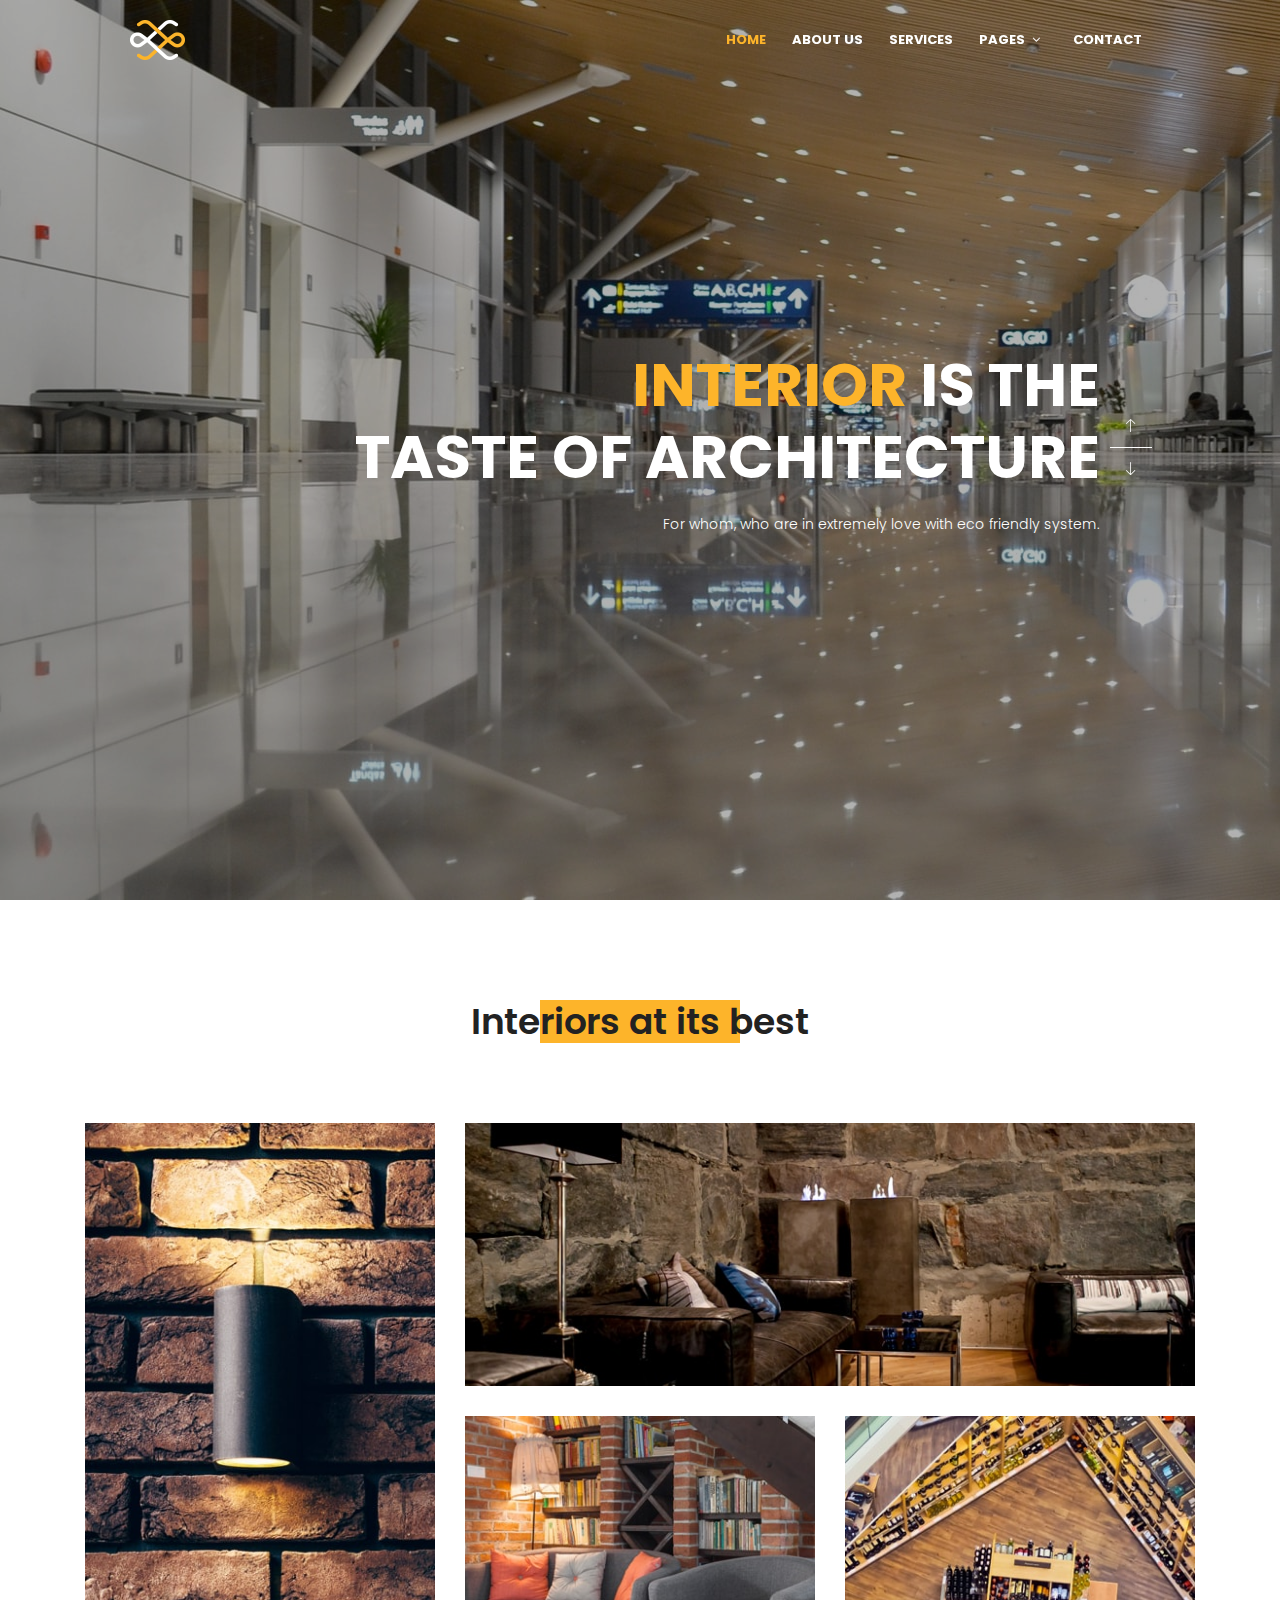
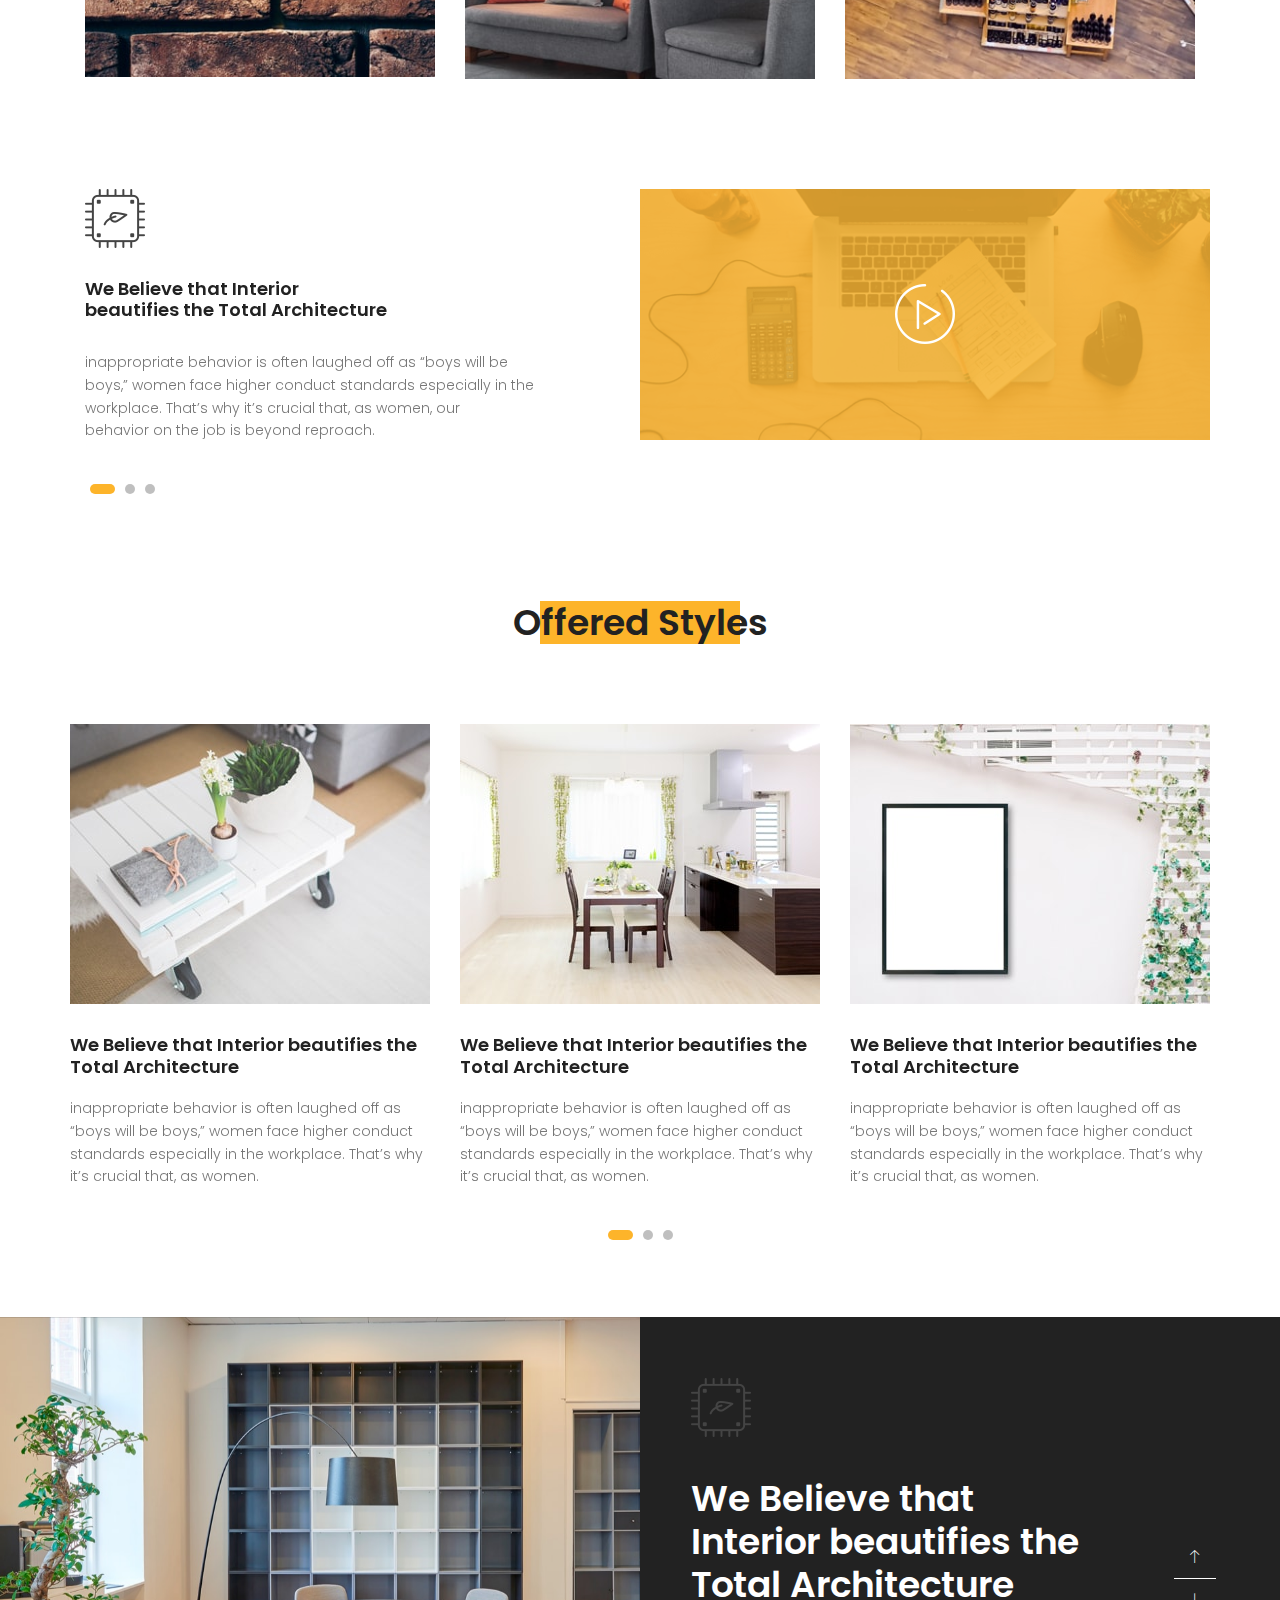
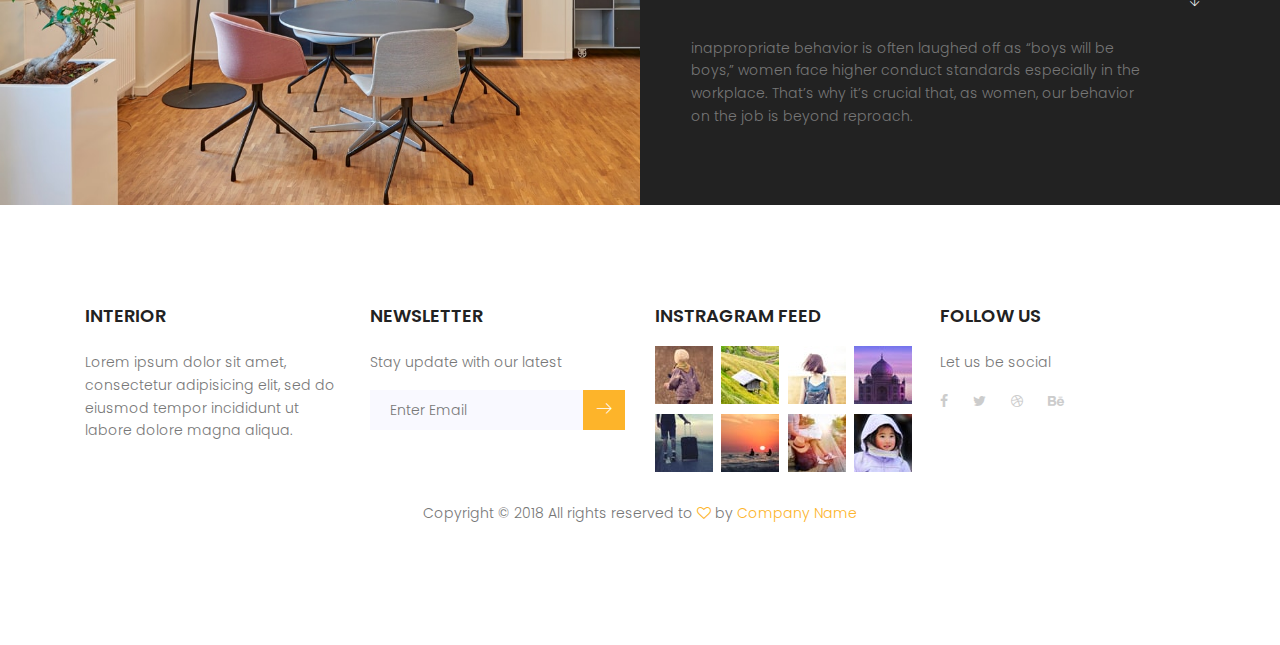
<file: index.html>
<!DOCTYPE html>
	<html lang="zxx" class="no-js">
	<head>
		<!-- Mobile Specific Meta -->
		<meta name="viewport" content="width=device-width, initial-scale=1, shrink-to-fit=no">
		<!-- Favicon-->
		<link rel="shortcut icon" href="img/fav.png">
		<!-- Author Meta -->
		<meta name="author" content="codepixer">
		<!-- Meta Description -->
		<meta name="description" content="">
		<!-- Meta Keyword -->
		<meta name="keywords" content="">
		<!-- meta character set -->
		<meta charset="UTF-8">
		<!-- Site Title -->
		<title>Interior</title>

		<link href="https://fonts.googleapis.com/css?family=Poppins:100,200,400,300,500,600,700" rel="stylesheet"> 
			<!--
			CSS
			============================================= -->
			<link rel="stylesheet" href="css/linearicons.css">
			<link rel="stylesheet" href="css/font-awesome.min.css">
			<link rel="stylesheet" href="css/bootstrap.css">
			<link rel="stylesheet" href="css/magnific-popup.css">
			<link rel="stylesheet" href="css/animate.min.css">
			<link rel="stylesheet" href="css/owl.carousel.css">
			<link rel="stylesheet" href="css/main.css">
		</head>
		<body>

		  <header id="header" id="home">
		    <div class="container">
		    	<div class="row align-items-center justify-content-between d-flex">
			      <div id="logo">
			        <a href="index.html"><img src="img/logo.png" alt="" title="" /></a>
			      </div>
			      <nav id="nav-menu-container">
			        <ul class="nav-menu">
			          <li class="menu-active"><a href="#home">Home</a></li>
			          <li><a href="#about">About Us</a></li>
			          <li><a href="#service">Services</a></li>
			          <li class="menu-has-children"><a href="">Pages</a>
			            <ul>
			              <li><a href="about.html">About Us</a></li>
			              <li><a href="privecy.html">Privecy Policy</a></li>
			              <li><a href="terms.html">Terms & Conditions</a></li>
			              <li><a href="element.html">Elements</a></li>
			            </ul>
			          </li>
			          <li><a href="contact.html">Contact</a></li>
			        </ul>
			      </nav><!-- #nav-menu-container -->		    		
		    	</div>
		    </div>
		  </header><!-- #header -->



			<!-- start banner Area -->
			<section class="default-banner active-blog-slider">
				<div class="item-slider relative" style="background: url(img/header-bg.jpg);background-size: cover;">
					<div class="overlay" style="background: rgba(0,0,0,.3)"></div>
					<div class="container">
						<div class="row fullscreen justify-content-center align-items-center">
							<div class="col-md-10 col-12">
								<div class="banner-content">

									<h1 class="text-uppercase text-white">
										<span>Interior</span> is the <br>
										taste of Architecture
									</h1>
									<p class="text-white">For whom, who are in extremely love with eco friendly system.</p>
								</div>
							</div>

						</div>
					</div>
				</div>
				<div class="item-slider relative" style="background: url(img/header-bg.jpg);background-size: cover;">
					<div class="overlay" style="background: rgba(0,0,0,.3)"></div>
					<div class="container">
						<div class="row fullscreen justify-content-center align-items-center">
							<div class="col-md-10 col-12">
								<div class="banner-content">

									<h1 class="text-uppercase text-white">
										<span>EXTERIOR</span> is the <br>
										taste of Architecture
									</h1>
									<p class="text-white">For whom, who are in extremely love with eco friendly system.</p>
								</div>
							</div>

						</div>
					</div>
				</div>
				<div class="item-slider relative" style="background: url(img/header-bg.jpg);background-size: cover;">
					<div class="overlay" style="background: rgba(0,0,0,.3)"></div>
					<div class="container">
						<div class="row fullscreen justify-content-center align-items-center">
							<div class="col-md-10 col-12">
								<div class="banner-content">

									<h1 class="text-uppercase text-white">
										<span>Visualization</span> is the <br>
										taste of Architecture
									</h1>
									<p class="text-white">For whom, who are in extremely love with eco friendly system.</p>
								</div>
							</div>

						</div>
					</div>
				</div>								

			</section>

			<!-- End banner Area -->	


			<!-- Start gallery Area -->
			<section class="gallery-area pt-100" id="about">
				<div class="container">
					<div class="row d-flex justify-content-center">
						<div class="menu-content pb-70 col-lg-8">
							<div class="title text-center">
								<h1 class="mb-10">Interiors at its best</h1>
							</div>
						</div>
					</div>						
					<div class="row">
						<div class="col-lg-4 col-md-4 mb-10">
						  <div class="content">
						    <a href="#" target="_blank">
						      <div class="content-overlay"></div>
						  		 <img class="content-image img-fluid d-block mx-auto" src="img/c1.jpg" alt="">
						      <div class="content-details fadeIn-bottom">
						        <h3 class="first-title content-title">We <span>Believe</span> that <br>
								<span>Interior</span> beautifies <br>
								the Total <span>Architecture</span></h3>
						      </div>
						    </a>
						  </div>
						</div>
						<div class="col-lg-8 col-md-8 mb-10">
							<div class="content">
							    <a href="#" target="_blank">
							      <div class="content-overlay"></div>
							  		 <img class="content-image img-fluid d-block mx-auto" src="img/c2.jpg" alt="">
							      <div class="content-details fadeIn-bottom">
							        <h3 class="content-title">New York Properties</h3>
							      </div>
							    </a>
						  	</div>
							<div class="row gallery-bottom">
								<div class="col-lg-6 col-md-6 mt-30">
									<div class="content">
									    <a href="#" target="_blank">
									      <div class="content-overlay"></div>
									  		 <img class="content-image img-fluid d-block mx-auto" src="img/c3.jpg" alt="">
									      <div class="content-details fadeIn-bottom">
									        <h3 class="content-title">Boston Properties</h3>
									      </div>
									    </a>
									</div>
								</div>
								<div class="col-lg-6 col-md-6 mt-30">
									<div class="content">
									    <a href="#" target="_blank">
									      <div class="content-overlay"></div>
									  		 <img class="content-image img-fluid d-block mx-auto" src="img/c4.jpg" alt="">
									      <div class="content-details fadeIn-bottom">
									        <h3 class="content-title">Elay Properties</h3>
									      </div>
									    </a>
									</div>
								</div>								
							</div>
						</div>
					</div>
				</div>	
			</section>
			<!-- End gallery Area -->

			<!-- Start information Area -->
			<section class="information-area pt-100">
				<div class="container">
					<div class="row">
						<div class="col-lg-6 info-left">
							<div class="active-info-carusel">
								<div class="single-info item">
									<img class="img-fluid" src="img/ico.png" alt="">
									<h4 class="pb-30 pt-30">
										We Believe that Interior <br>
										beautifies the Total Architecture
									</h4>
									<p>
										inappropriate behavior is often laughed off as “boys will be<br> boys,” women face higher conduct standards especially in the<br> workplace. That’s why it’s crucial that, as women, our <br>behavior on the job is beyond reproach.
									</p>
								</div> 
								<div class="single-info item">
									<img class="img-fluid" src="img/ico.png" alt="">
									<h4 class="pb-30 pt-30">
										We Believe that Interior <br>
										beautifies the Total Architecture
									</h4>
									<p>
										inappropriate behavior is often laughed off as “boys will be<br> boys,” women face higher conduct standards especially in the<br> workplace. That’s why it’s crucial that, as women, our behavior on the job is beyond reproach.
									</p>
								</div> 
								<div class="single-info item">
									<img class="img-fluid" src="img/ico.png" alt="">
									<h4 class="pb-30 pt-30">
										We Believe that Interior <br>
										beautifies the Total Architecture
									</h4>
									<p>
										inappropriate behavior is often laughed off as “boys will be <br>boys,” women face higher conduct standards especially in the<br> workplace. That’s why it’s crucial that, as women, our<br> behavior on the job is beyond reproach.
									</p>
								</div> 																	
							</div>
						</div> 
						<div class="col-lg-6 info-right justify-content-center align-items-center d-flex">
							<div class="overlay overlay-bg"></div>
							<a class="play-btn" href="https://www.youtube.com/watch?v=ARA0AxrnHdM"><img class="img-fluid" src="img/play.png" alt=""></a>
						</div>
					</div>
				</div>	
			</section>
			<!-- End information Area -->
					
			<!-- Start offerd Area -->
			<section class="offerd-area pt-100 pb-70" id="service">
				<div class="container">
					<div class="row d-flex justify-content-center">
						<div class="menu-content pb-70 col-lg-8">
							<div class="title text-center">
								<h1 class="mb-10">Offered Styles</h1>
							</div>
						</div>
					</div>									
					<div class="row">
						<div class="active-offered-carusel">
							<div class="single-offered item">
								<div class="thumb relative">
									<div class="overlay overlay-bg"></div>
									<img src="img/o1.jpg" alt="">									
								</div>
								<h4 class="mt-30 mb-20"><a href="#">We Believe that Interior
								beautifies the Total Architecture</a></h4>
								<p>
									inappropriate behavior is often laughed off as “boys will be boys,” women face higher conduct standards especially in the workplace. That’s why it’s crucial that, as women.
								</p>
							</div>							
							<div class="single-offered item">
								<div class="thumb relative">
									<div class="overlay overlay-bg"></div>
									<img src="img/o2.jpg" alt="">									
								</div>
								<h4 class="mt-30 mb-20"><a href="#">We Believe that Interior
								beautifies the Total Architecture</a></h4>
								<p>
									inappropriate behavior is often laughed off as “boys will be boys,” women face higher conduct standards especially in the workplace. That’s why it’s crucial that, as women.
								</p>
							</div>
							<div class="single-offered item">
								<div class="thumb relative">
									<div class="overlay overlay-bg"></div>
									<img src="img/o3.jpg" alt="">									
								</div>
								<h4 class="mt-30 mb-20"><a href="#">We Believe that Interior
								beautifies the Total Architecture</a></h4>
								<p>
									inappropriate behavior is often laughed off as “boys will be boys,” women face higher conduct standards especially in the workplace. That’s why it’s crucial that, as women.
								</p>
							</div>	
							<div class="single-offered item">
								<div class="thumb relative">
									<div class="overlay overlay-bg"></div>
									<img src="img/o1.jpg" alt="">									
								</div>
								<h4 class="mt-30 mb-20"><a href="#">We Believe that Interior
								beautifies the Total Architecture</a></h4>
								<p>
									inappropriate behavior is often laughed off as “boys will be boys,” women face higher conduct standards especially in the workplace. That’s why it’s crucial that, as women.
								</p>
							</div>							
							<div class="single-offered item">
								<div class="thumb relative">
									<div class="overlay overlay-bg"></div>
									<img src="img/o2.jpg" alt="">									
								</div>
								<h4 class="mt-30 mb-20"><a href="#">We Believe that Interior
								beautifies the Total Architecture</a></h4>
								<p>
									inappropriate behavior is often laughed off as “boys will be boys,” women face higher conduct standards especially in the workplace. That’s why it’s crucial that, as women.
								</p>
							</div>
							<div class="single-offered item">
								<div class="thumb relative">
									<div class="overlay overlay-bg"></div>
									<img src="img/o3.jpg" alt="">									
								</div>
								<h4 class="mt-30 mb-20"><a href="#">We Believe that Interior
								beautifies the Total Architecture</a></h4>
								<p>
									inappropriate behavior is often laughed off as “boys will be boys,” women face higher conduct standards especially in the workplace. That’s why it’s crucial that, as women.
								</p>
							</div>																		
							<div class="single-offered item">
								<div class="thumb relative">
									<div class="overlay overlay-bg"></div>
									<img src="img/o1.jpg" alt="">									
								</div>
								<h4 class="mt-30 mb-20"><a href="#">We Believe that Interior
								beautifies the Total Architecture</a></h4>
								<p>
									inappropriate behavior is often laughed off as “boys will be boys,” women face higher conduct standards especially in the workplace. That’s why it’s crucial that, as women.
								</p>
							</div>							
							<div class="single-offered item">
								<div class="thumb relative">
									<div class="overlay overlay-bg"></div>
									<img src="img/o2.jpg" alt="">									
								</div>
								<h4 class="mt-30 mb-20"><a href="#">We Believe that Interior
								beautifies the Total Architecture</a></h4>
								<p>
									inappropriate behavior is often laughed off as “boys will be boys,” women face higher conduct standards especially in the workplace. That’s why it’s crucial that, as women.
								</p>
							</div>
							<div class="single-offered item">
								<div class="thumb relative">
									<div class="overlay overlay-bg"></div>
									<img src="img/o3.jpg" alt="">									
								</div>
								<h4 class="mt-30 mb-20"><a href="#">We Believe that Interior
								beautifies the Total Architecture</a></h4>
								<p>
									inappropriate behavior is often laughed off as “boys will be boys,” women face higher conduct standards especially in the workplace. That’s why it’s crucial that, as women.
								</p>
							</div>											
						</div>
					</div>
				</div>	
			</section>
			<!-- End offerd Area -->
			
			<!-- Start about Area -->
			<section class="aboutus-area">
				<div class="container-fluid">
					<div class="row d-flex align-items-center">
						<div class="col-lg-6 aboutus-left no-padding">
							<div class="active-about-carusel">
								<img class="img-fluid item" src="img/about-img.jpg" alt="">
								<img class="img-fluid item" src="img/about-img.jpg" alt="">
								<img class="img-fluid item" src="img/about-img.jpg" alt="">
								<img class="img-fluid item" src="img/about-img.jpg" alt="">
							</div>
						</div>
						<div class="col-lg-6 aboutus-right no-padding">
							<img src="img/ico.png" alt="">
							<h1 class="pt-40 pb-30">
								We Believe that <br>
								Interior beautifies the <br>
								Total Architecture
							</h1>
							<p>
								inappropriate behavior is often laughed off as “boys will be boys,” women face higher conduct standards especially in the workplace. That’s why it’s crucial that, as women, our behavior on the job is beyond reproach.
							</p>
						</div>
					</div>
				</div>	
			</section>
			<!-- End about Area -->
			
			<!-- start footer Area -->		
			<footer class="footer-area section-gap">
				<div class="container">
					<div class="row">
						<div class="col-lg-3  col-md-6 col-sm-6">
							<div class="single-footer-widget">
								<h6>Interior</h6>
								<p>
									Lorem ipsum dolor sit amet, consectetur adipisicing elit, sed do eiusmod tempor incididunt ut labore dolore magna aliqua.
								</p>
							</div>
						</div>
						<div class="col-lg-3  col-md-6 col-sm-6">
							<div class="single-footer-widget">
								<h6>Newsletter</h6>
								<p>Stay update with our latest</p>
								<div id="mc_embed_signup">
									<form target="_blank" novalidate="true" action="https://spondonit.us12.list-manage.com/subscribe/post?u=1462626880ade1ac87bd9c93a&amp;id=92a4423d01" method="get" class="subscription relative">
										<div class="input-group">
											<input name="EMAIL" placeholder="Enter Email" onfocus="this.placeholder = ''" onblur="this.placeholder = 'Enter Email '" required="" type="email">
											<div style="position: absolute; left: -5000px;">
												<input name="b_36c4fd991d266f23781ded980_aefe40901a" tabindex="-1" value="" type="text">
											</div>
											<button class="btn bb-btn"><span class="lnr lnr-arrow-right"></span></button>		
										</div>									
										<div class="info"></div>
									</form>
								</div>
							</div>
						</div>
						<div class="col-lg-3  col-md-6 col-sm-6">
							<div class="single-footer-widget mail-chimp">
								<h6 class="mb-20">Instragram Feed</h6>
								<ul class="instafeed d-flex flex-wrap">
									<li><img src="img/i1.jpg" alt=""></li>
									<li><img src="img/i2.jpg" alt=""></li>
									<li><img src="img/i3.jpg" alt=""></li>
									<li><img src="img/i4.jpg" alt=""></li>
									<li><img src="img/i5.jpg" alt=""></li>
									<li><img src="img/i6.jpg" alt=""></li>
									<li><img src="img/i7.jpg" alt=""></li>
									<li><img src="img/i8.jpg" alt=""></li>
								</ul>
							</div>
						</div>
						<div class="col-lg-3 col-md-6 col-sm-6">
							<div class="single-footer-widget">
								<h6>Follow Us</h6>
								<p>Let us be social</p>
								<div class="footer-social d-flex align-items-center">
									<a href="#"><i class="fa fa-facebook"></i></a>
									<a href="#"><i class="fa fa-twitter"></i></a>
									<a href="#"><i class="fa fa-dribbble"></i></a>
									<a href="#"><i class="fa fa-behance"></i></a>
								</div>
							</div>
						</div>							
					</div>
					<div class="footer-bottom d-flex justify-content-center align-items-center flex-wrap">
						<p class="footer-text m-0">Copyright © 2018 All rights reserved to <i class="fa fa-heart-o" aria-hidden="true"></i> by <a href="#">Company Name</a></p>
					</div>
				</div>
			</footer>	
			<!-- End footer Area -->			

			<script src="js/vendor/jquery-2.2.4.min.js"></script>
			<script src="https://cdnjs.cloudflare.com/ajax/libs/popper.js/1.11.0/umd/popper.min.js" integrity="sha384-b/U6ypiBEHpOf/4+1nzFpr53nxSS+GLCkfwBdFNTxtclqqenISfwAzpKaMNFNmj4" crossorigin="anonymous"></script>
			<script src="js/vendor/bootstrap.min.js"></script>
  			<script src="js/easing.min.js"></script>			
			<script src="js/hoverIntent.js"></script>
			<script src="js/superfish.min.js"></script>	
			<script src="js/jquery.ajaxchimp.min.js"></script>
			<script src="js/jquery.magnific-popup.min.js"></script>	
			<script src="js/owl.carousel.min.js"></script>			
			<script src="js/jquery.sticky.js"></script>
			<script src="js/parallax.min.js"></script>
			<script src="js/mail-script.js"></script>
			<script src="js/main.js"></script>	
		</body>
	</html>
</file>
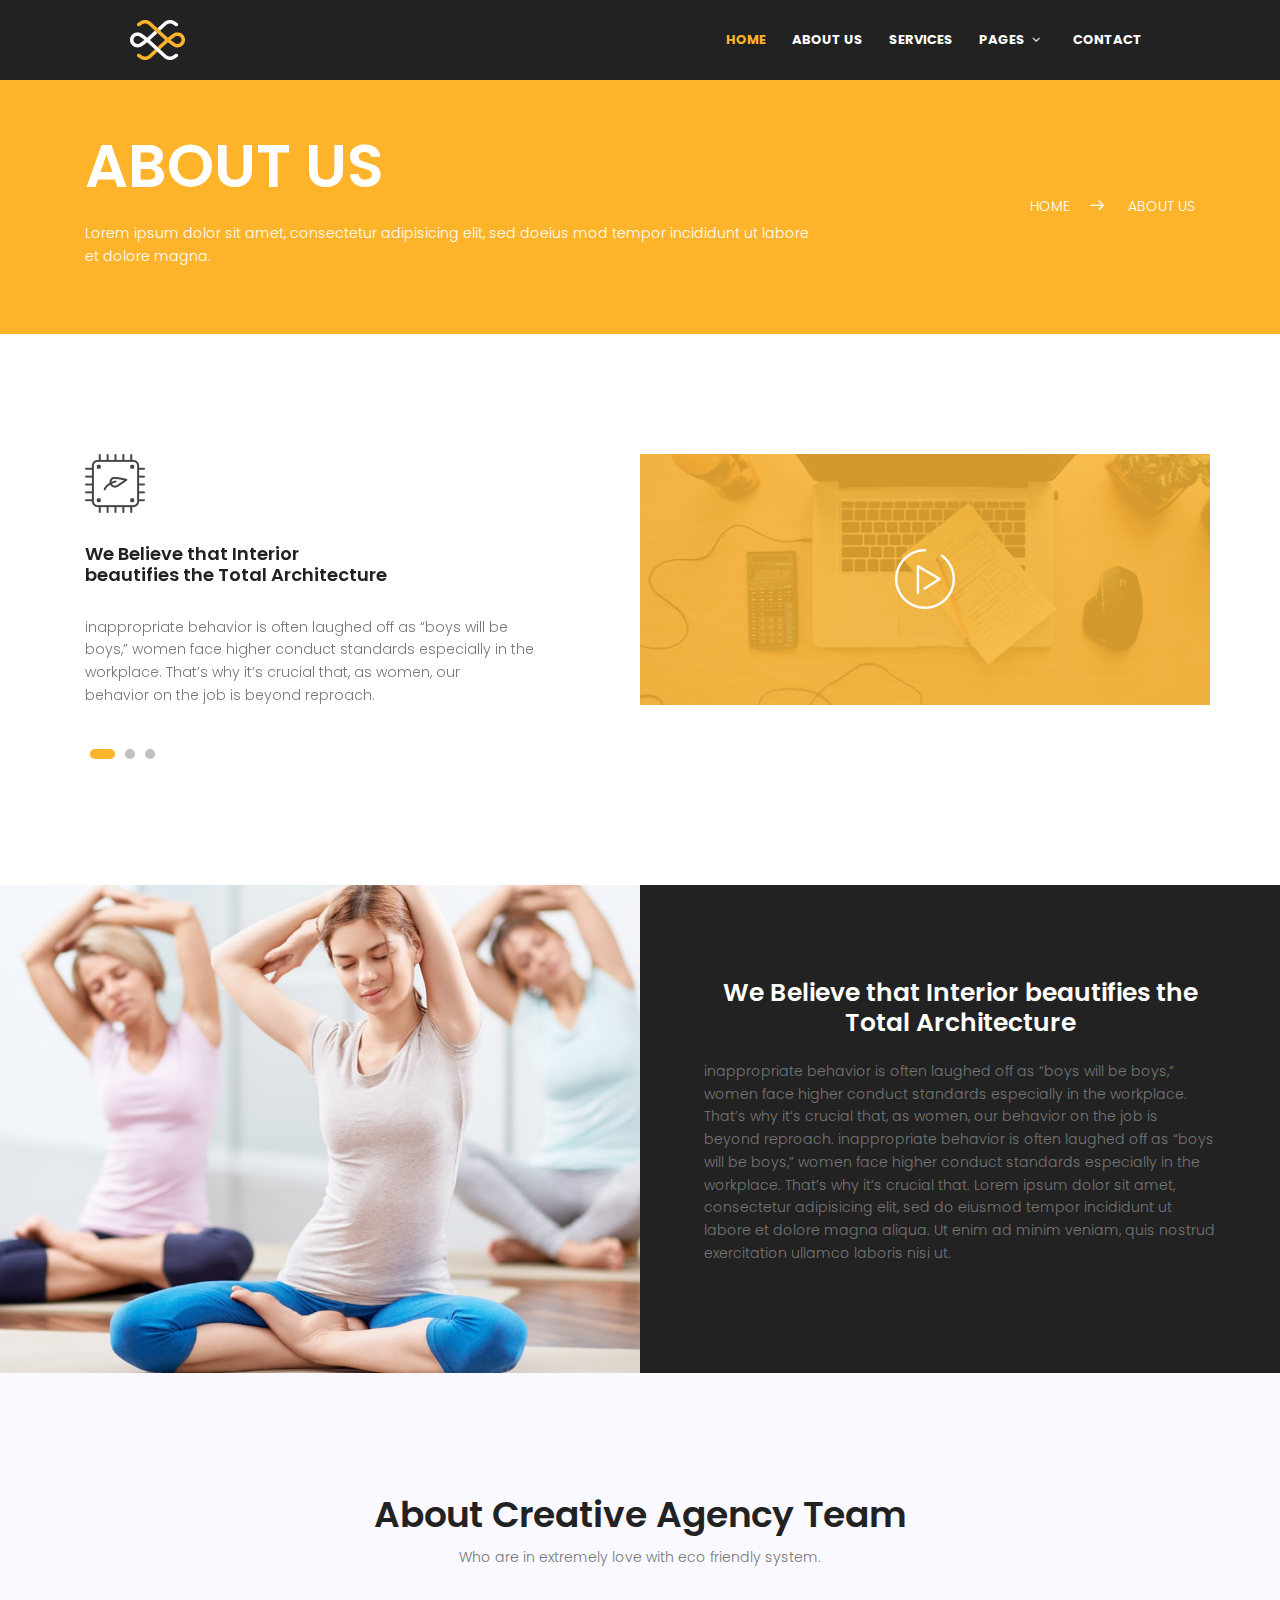
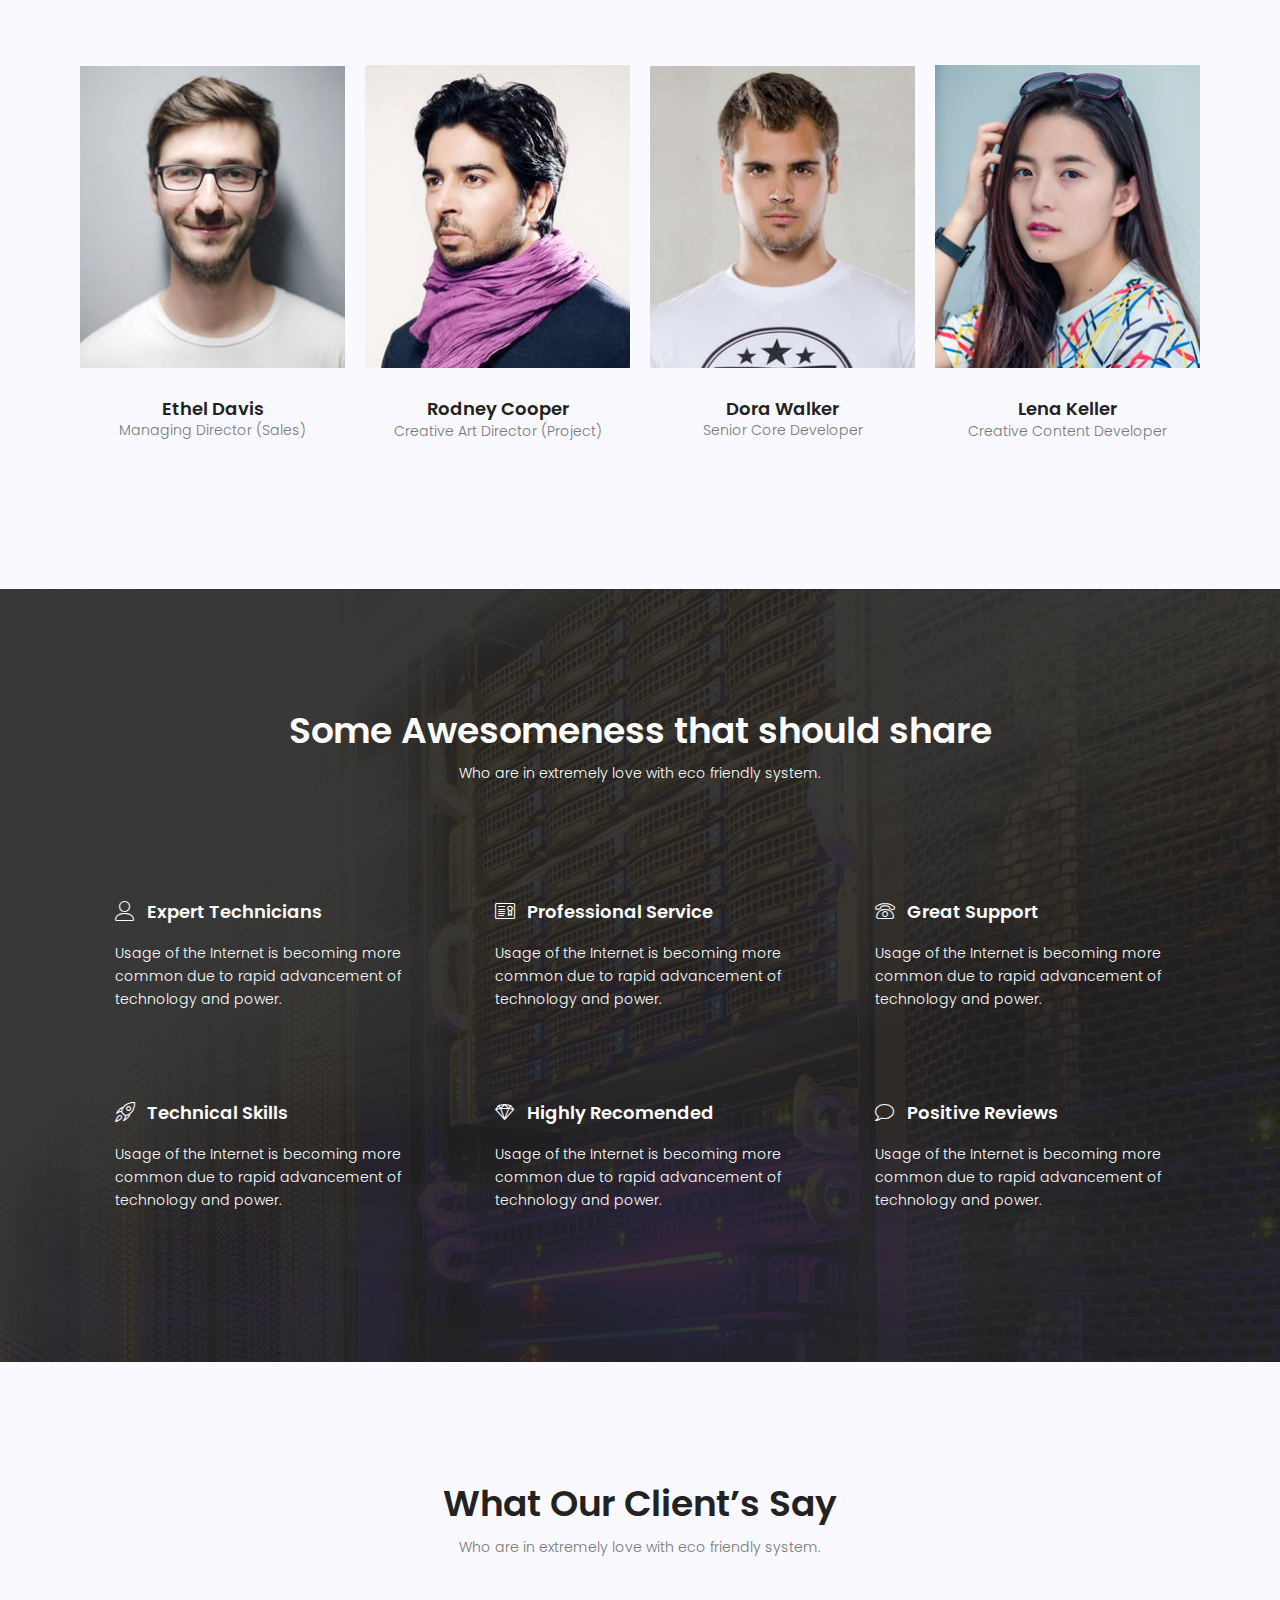
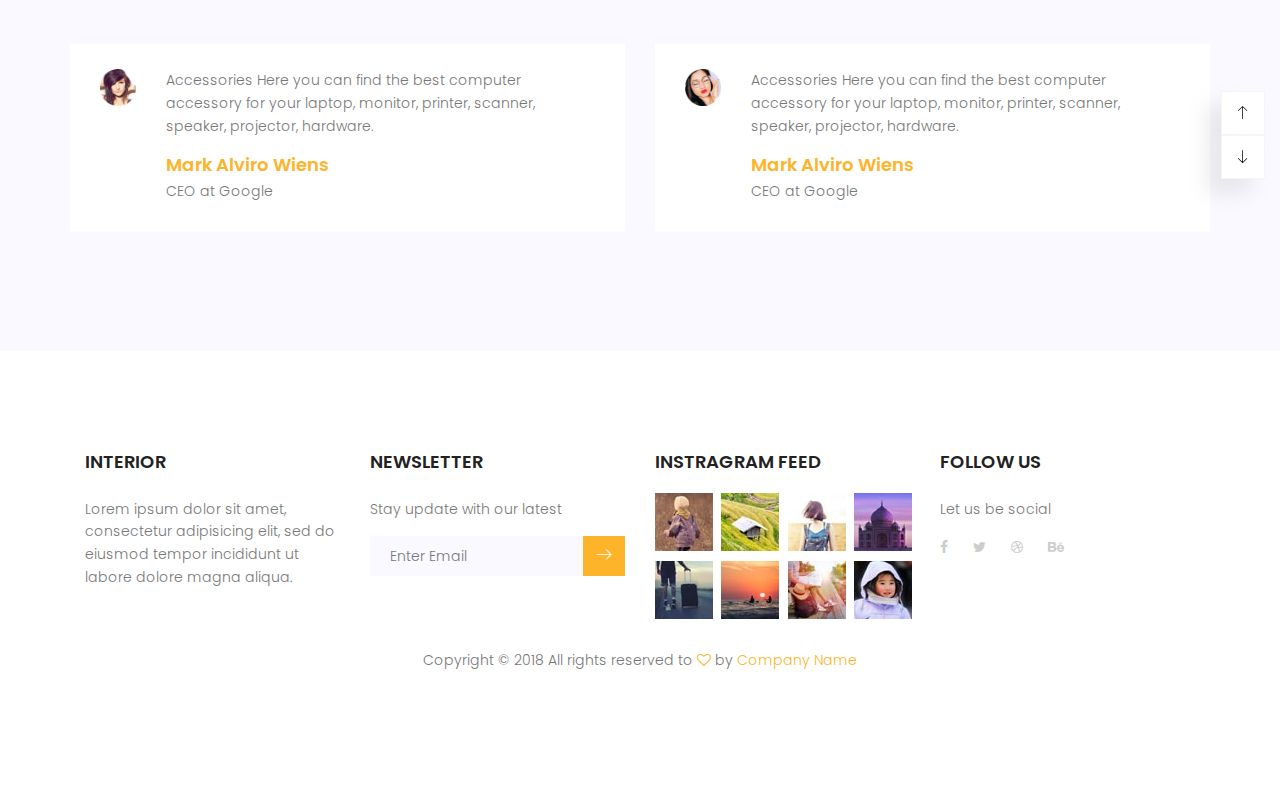
<file: about.html>
<!DOCTYPE html>
	<html lang="zxx" class="no-js">
	<head>
		<!-- Mobile Specific Meta -->
		<meta name="viewport" content="width=device-width, initial-scale=1, shrink-to-fit=no">
		<!-- Favicon-->
		<link rel="shortcut icon" href="img/fav.png">
		<!-- Author Meta -->
		<meta name="author" content="codepixer">
		<!-- Meta Description -->
		<meta name="description" content="">
		<!-- Meta Keyword -->
		<meta name="keywords" content="">
		<!-- meta character set -->
		<meta charset="UTF-8">
		<!-- Site Title -->
		<title>Interior</title>

		<link href="https://fonts.googleapis.com/css?family=Poppins:100,200,400,300,500,600,700" rel="stylesheet"> 
			<!--
			CSS
			============================================= -->
			<link rel="stylesheet" href="css/linearicons.css">
			<link rel="stylesheet" href="css/font-awesome.min.css">
			<link rel="stylesheet" href="css/bootstrap.css">
			<link rel="stylesheet" href="css/magnific-popup.css">
			<link rel="stylesheet" href="css/animate.min.css">
			<link rel="stylesheet" href="css/owl.carousel.css">
			<link rel="stylesheet" href="css/main.css">
		</head>
		<body>

		  <header id="header" id="home" class="black-bg">
		    <div class="container">
		    	<div class="row align-items-center justify-content-between d-flex">
			      <div id="logo">
			        <a href="index.html"><img src="img/logo.png" alt="" title="" /></a>
			      </div>
			      <nav id="nav-menu-container">
			        <ul class="nav-menu">
			          <li class="menu-active"><a href="index.html#home">Home</a></li>
			          <li><a href="index.html#about">About Us</a></li>
			          <li><a href="index.html#service">Services</a></li>
			          <li class="menu-has-children"><a href="">Pages</a>
			            <ul>
			              <li><a href="about.html">About Us</a></li>
			              <li><a href="privecy.html">Privecy Policy</a></li>
			              <li><a href="terms.html">Terms & Conditions</a></li>
			              <li><a href="element.html">Elements</a></li>
			            </ul>
			          </li>
			          <li><a href="contact.html">Contact</a></li>
			        </ul>
			      </nav><!-- #nav-menu-container -->		    		
		    	</div>
		    </div>
		  </header><!-- #header -->

			
			<!-- Start top-section Area -->
			<section class="top-section-area pb-50 pt-50">
				<div class="container">
					<div class="row justify-content-between align-items-center d-flex">
						<div class="col-lg-8 top-left">
							<h1 class="text-uppercase text-white mb-20">About Us</h1>
							<p class="text-white">
								Lorem ipsum dolor sit amet, consectetur adipisicing elit, sed doeius mod tempor incididunt ut labore et dolore magna.
							</p>
						</div>
						<div class="col-lg-4 top-right">
							<ul>
								<li><a href="index.html">Home</a><span class="lnr lnr-arrow-right"></span></li>
								<li><a href="about.html">About Us</a></li>
							</ul>
						</div>
					</div>
				</div>	
			</section>
			<!-- End top-section Area -->
			
			<!-- Start information Area -->
			<section class="information-area section-gap">
				<div class="container">
					<div class="row">
						<div class="col-lg-6 info-left">
							<div class="active-info-carusel">
								<div class="single-info item">
									<img class="img-fluid" src="img/ico.png" alt="">
									<h4 class="pb-30 pt-30">
										We Believe that Interior <br>
										beautifies the Total Architecture
									</h4>
									<p>
										inappropriate behavior is often laughed off as “boys will be<br> boys,” women face higher conduct standards especially in the<br> workplace. That’s why it’s crucial that, as women, our <br>behavior on the job is beyond reproach.
									</p>
								</div> 
								<div class="single-info item">
									<img class="img-fluid" src="img/ico.png" alt="">
									<h4 class="pb-30 pt-30">
										We Believe that Interior <br>
										beautifies the Total Architecture
									</h4>
									<p>
										inappropriate behavior is often laughed off as “boys will be<br> boys,” women face higher conduct standards especially in the<br> workplace. That’s why it’s crucial that, as women, our behavior on the job is beyond reproach.
									</p>
								</div> 
								<div class="single-info item">
									<img class="img-fluid" src="img/ico.png" alt="">
									<h4 class="pb-30 pt-30">
										We Believe that Interior <br>
										beautifies the Total Architecture
									</h4>
									<p>
										inappropriate behavior is often laughed off as “boys will be <br>boys,” women face higher conduct standards especially in the<br> workplace. That’s why it’s crucial that, as women, our<br> behavior on the job is beyond reproach.
									</p>
								</div> 																	
							</div>
						</div> 
						<div class="col-lg-6 info-right justify-content-center align-items-center d-flex">
							<div class="overlay overlay-bg"></div>
							<a class="play-btn" href="https://www.youtube.com/watch?v=ARA0AxrnHdM"><img class="img-fluid" src="img/play.png" alt=""></a>
						</div>
					</div>
				</div>	
			</section>
			<!-- End information Area -->
			

			<!-- Start about Area -->
			<section class="about-area">
				<div class="container-fluid">
					<div class="row d-flex justify-content-end align-items-center">
						<div class="col-lg-6 col-md-12 about-left no-padding">
							<img class="img-fluid" src="img/about.jpg" alt="">
						</div>
						<div class="col-lg-6 col-md-12 about-right">
							<h1 class="pb-30">We Believe that <br>
							Interior beautifies the <br>
							Total Architecture</h1>
							<p>
								inappropriate behavior is often laughed off as “boys will be boys,” women face higher conduct standards especially in the workplace. That’s why it’s crucial that, as women, our behavior on the job is beyond reproach. inappropriate behavior is often laughed off as “boys will be boys,” women face higher conduct standards especially in the workplace. That’s why it’s crucial that. Lorem ipsum dolor sit amet, consectetur adipisicing elit, sed do eiusmod tempor incididunt ut labore et dolore magna aliqua. Ut enim ad minim veniam, quis nostrud exercitation ullamco laboris nisi ut.
							</p>
						</div>					
					</div>
				</div>	
			</section>	
			<!-- End about Area -->		
			
			<!-- Start team Area -->
			<section class="team-area section-gap" id="team">
				<div class="container">
					<div class="row d-flex justify-content-center">
						<div class="menu-content pb-70 col-lg-8">
							<div class="title text-center">
								<h1 class="mb-10">About Creative Agency Team</h1>
								<p>Who are in extremely love with eco friendly system.</p>
							</div>
						</div>
					</div>						
					<div class="row justify-content-center d-flex align-items-center">
						<div class="col-lg-3 col-md-6 single-team">
						    <div class="thumb">
						        <img class="img-fluid" src="img/t1.jpg" alt="">
						        <div class="align-items-center justify-content-center d-flex">
									<a href="#"><i class="fa fa-facebook"></i></a>
									<a href="#"><i class="fa fa-twitter"></i></a>
									<a href="#"><i class="fa fa-linkedin"></i></a>
						        </div>
						    </div>
						    <div class="meta-text mt-30 text-center">
							    <h4>Ethel Davis</h4>
							    <p>Managing Director (Sales)</p>									    	
						    </div>
						</div>
						<div class="col-lg-3 col-md-6 single-team">
						    <div class="thumb">
						        <img class="img-fluid" src="img/t2.jpg" alt="">
						        <div class="align-items-center justify-content-center d-flex">
									<a href="#"><i class="fa fa-facebook"></i></a>
									<a href="#"><i class="fa fa-twitter"></i></a>
									<a href="#"><i class="fa fa-linkedin"></i></a>
						        </div>
						    </div>
						    <div class="meta-text mt-30 text-center">
							    <h4>Rodney Cooper</h4>
							    <p>Creative Art Director (Project)</p>			    	
						    </div>
						</div>	
						<div class="col-lg-3 col-md-6 single-team">
						    <div class="thumb">
						        <img class="img-fluid" src="img/t3.jpg" alt="">
						        <div class="align-items-center justify-content-center d-flex">
									<a href="#"><i class="fa fa-facebook"></i></a>
									<a href="#"><i class="fa fa-twitter"></i></a>
									<a href="#"><i class="fa fa-linkedin"></i></a>
						        </div>
						    </div>
						    <div class="meta-text mt-30 text-center">
							    <h4>Dora Walker</h4>
							    <p>Senior Core Developer</p>			    	
						    </div>
						</div>	
						<div class="col-lg-3 col-md-6 single-team">
						    <div class="thumb">
						        <img class="img-fluid" src="img/t4.jpg" alt="">
						        <div class="align-items-center justify-content-center d-flex">
									<a href="#"><i class="fa fa-facebook"></i></a>
									<a href="#"><i class="fa fa-twitter"></i></a>
									<a href="#"><i class="fa fa-linkedin"></i></a>
						        </div>
						    </div>
						    <div class="meta-text mt-30 text-center">
							    <h4>Lena Keller</h4>
							    <p>Creative Content Developer</p>			    	
						    </div>
						</div>																									
				
					</div>
				</div>	
			</section>
			<!-- End team Area -->

			<!-- Start feature Area -->
			<section class="feature-area section-gap relative" id="feature">
				<div class="overlay overlay-bg"></div>
				<div class="container">
					<div class="row d-flex justify-content-center">
						<div class="menu-content pb-70 col-lg-8">
							<div class="title text-center">
								<h1 class="mb-10 text-white">Some Awesomeness that should share</h1>
								<p class="text-white">Who are in extremely love with eco friendly system.</p>
							</div>
						</div>
					</div>						
					<div class="row">
						<div class="col-lg-4 col-md-6 ">
							<div class="single-feature mb-30">
								<div class="title d-flex flex-row pb-20">
									<span class="lnr lnr-user"></span>
									<h4><a href="#">Expert Technicians</a></h4>
								</div>
								<p>
									Usage of the Internet is becoming more common due to rapid advancement of technology and power.
								</p>							
							</div>							
						</div>
						<div class="col-lg-4 col-md-6 ">
							<div class="single-feature mb-30">
								<div class="title d-flex flex-row pb-20">
									<span class="lnr lnr-license"></span>
									<h4><a href="#">Professional Service</a></h4>
								</div>
								<p>
									Usage of the Internet is becoming more common due to rapid advancement of technology and power.
								</p>							
							</div>							
						</div>
						<div class="col-lg-4 col-md-6 ">
							<div class="single-feature mb-30">
								<div class="title d-flex flex-row pb-20">
									<span class="lnr lnr-phone"></span>
									<h4><a href="#">Great Support</a></h4>
								</div>
								<p>
									Usage of the Internet is becoming more common due to rapid advancement of technology and power.
								</p>							
							</div>							
						</div>
						<div class="col-lg-4 col-md-6 ">
							<div class="single-feature">
								<div class="title d-flex flex-row pb-20">
									<span class="lnr lnr-rocket"></span>
									<h4><a href="#">Technical Skills</a></h4>
								</div>
								<p>
									Usage of the Internet is becoming more common due to rapid advancement of technology and power.
								</p>							
							</div>							
						</div>
						<div class="col-lg-4 col-md-6 ">
							<div class="single-feature">
								<div class="title d-flex flex-row pb-20">
									<span class="lnr lnr-diamond"></span>
									<h4><a href="#">Highly Recomended</a></h4>
								</div>
								<p>
									Usage of the Internet is becoming more common due to rapid advancement of technology and power.
								</p>							
							</div>							
						</div>
						<div class="col-lg-4 col-md-6 ">
							<div class="single-feature">
								<div class="title d-flex flex-row pb-20">
									<span class="lnr lnr-bubble"></span>
									<h4><a href="#">Positive Reviews</a></h4>
								</div>
								<p>
									Usage of the Internet is becoming more common due to rapid advancement of technology and power.
								</p>							
							</div>							
						</div>															
					</div>
				</div>	
			</section>
			<!-- End feature Area -->

			<!-- Start testimonial Area -->
			<section class="testimonial-area section-gap">
				<div class="container">
					<div class="row d-flex justify-content-center">
						<div class="menu-content pb-70 col-lg-8">
							<div class="title text-center">
								<h1 class="mb-10">What Our Client’s Say</h1>
								<p>Who are in extremely love with eco friendly system.</p>
							</div>
						</div>
					</div>	
					<div class="row">
						<div class="active-testimonial">
							<div class="single-testimonial item d-flex flex-row">
								<div class="thumb">
									<img class="img-fluid" src="img/user1.png" alt="">
								</div>
								<div class="desc">
									<p>
										Accessories Here you can find the best computer accessory for your laptop, monitor, printer, scanner, speaker, projector, hardware.
									</p>
									<h4 mt-30>Mark Alviro Wiens</h4>
									<p>CEO at Google</p>
								</div>
							</div>
							<div class="single-testimonial item d-flex flex-row">
								<div class="thumb">
									<img class="img-fluid" src="img/user2.png" alt="">
								</div>
								<div class="desc">
									<p>
										Accessories Here you can find the best computer accessory for your laptop, monitor, printer, scanner, speaker, projector, hardware.
									</p>
									<h4 mt-30>Mark Alviro Wiens</h4>
									<p>CEO at Google</p>
								</div>
							</div>								
						</div>					
					</div>
				</div>	
			</section>
			<!-- End testimonial Area -->

			<!-- start footer Area -->		
			<footer class="footer-area section-gap">
				<div class="container">
					<div class="row">
						<div class="col-lg-3  col-md-6 col-sm-6">
							<div class="single-footer-widget">
								<h6>Interior</h6>
								<p>
									Lorem ipsum dolor sit amet, consectetur adipisicing elit, sed do eiusmod tempor incididunt ut labore dolore magna aliqua.
								</p>
							</div>
						</div>
						<div class="col-lg-3  col-md-6 col-sm-6">
							<div class="single-footer-widget">
								<h6>Newsletter</h6>
								<p>Stay update with our latest</p>
								<div id="mc_embed_signup">
									<form target="_blank" novalidate="true" action="https://spondonit.us12.list-manage.com/subscribe/post?u=1462626880ade1ac87bd9c93a&amp;id=92a4423d01" method="get" class="subscription relative">
										<div class="input-group">
											<input name="EMAIL" placeholder="Enter Email" onfocus="this.placeholder = ''" onblur="this.placeholder = 'Enter Email '" required="" type="email">
											<div style="position: absolute; left: -5000px;">
												<input name="b_36c4fd991d266f23781ded980_aefe40901a" tabindex="-1" value="" type="text">
											</div>
											<button class="btn bb-btn"><span class="lnr lnr-arrow-right"></span></button>		
										</div>									
										<div class="info"></div>
									</form>
								</div>
							</div>
						</div>
						<div class="col-lg-3  col-md-6 col-sm-6">
							<div class="single-footer-widget mail-chimp">
								<h6 class="mb-20">Instragram Feed</h6>
								<ul class="instafeed d-flex flex-wrap">
									<li><img src="img/i1.jpg" alt=""></li>
									<li><img src="img/i2.jpg" alt=""></li>
									<li><img src="img/i3.jpg" alt=""></li>
									<li><img src="img/i4.jpg" alt=""></li>
									<li><img src="img/i5.jpg" alt=""></li>
									<li><img src="img/i6.jpg" alt=""></li>
									<li><img src="img/i7.jpg" alt=""></li>
									<li><img src="img/i8.jpg" alt=""></li>
								</ul>
							</div>
						</div>
						<div class="col-lg-3 col-md-6 col-sm-6">
							<div class="single-footer-widget">
								<h6>Follow Us</h6>
								<p>Let us be social</p>
								<div class="footer-social d-flex align-items-center">
									<a href="#"><i class="fa fa-facebook"></i></a>
									<a href="#"><i class="fa fa-twitter"></i></a>
									<a href="#"><i class="fa fa-dribbble"></i></a>
									<a href="#"><i class="fa fa-behance"></i></a>
								</div>
							</div>
						</div>							
					</div>
					<div class="footer-bottom d-flex justify-content-center align-items-center flex-wrap">
						<p class="footer-text m-0">Copyright © 2018 All rights reserved to <i class="fa fa-heart-o" aria-hidden="true"></i> by <a href="#">Company Name</a></p>
					</div>
				</div>
			</footer>	
			<!-- End footer Area -->					

			<script src="js/vendor/jquery-2.2.4.min.js"></script>
			<script src="https://cdnjs.cloudflare.com/ajax/libs/popper.js/1.11.0/umd/popper.min.js" integrity="sha384-b/U6ypiBEHpOf/4+1nzFpr53nxSS+GLCkfwBdFNTxtclqqenISfwAzpKaMNFNmj4" crossorigin="anonymous"></script>
			<script src="js/vendor/bootstrap.min.js"></script>
  			<script src="js/easing.min.js"></script>			
			<script src="js/hoverIntent.js"></script>
			<script src="js/superfish.min.js"></script>	
			<script src="js/jquery.ajaxchimp.min.js"></script>
			<script src="js/jquery.magnific-popup.min.js"></script>	
			<script src="js/owl.carousel.min.js"></script>			
			<script src="js/jquery.sticky.js"></script>
			<script src="js/parallax.min.js"></script>
			<script src="js/mail-script.js"></script>			
			<script src="js/main.js"></script>	
		</body>
	</html>
</file>
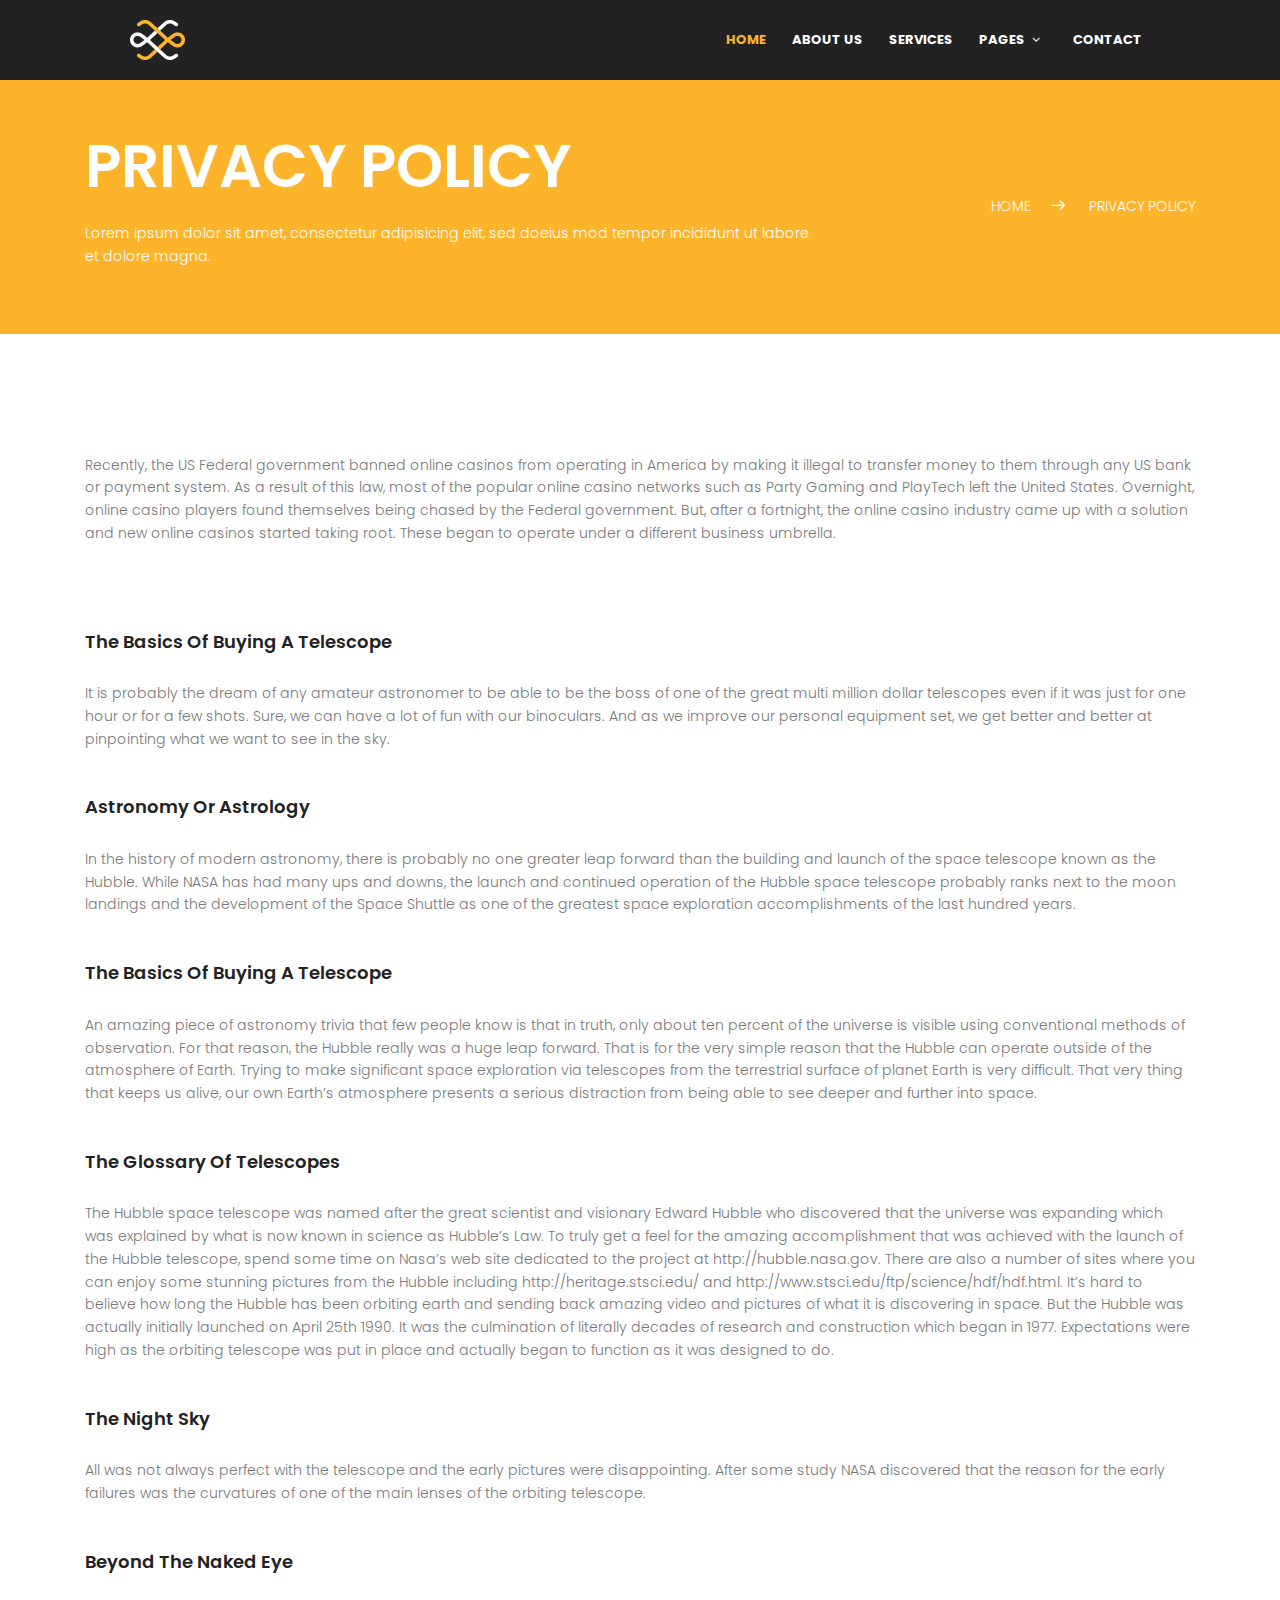
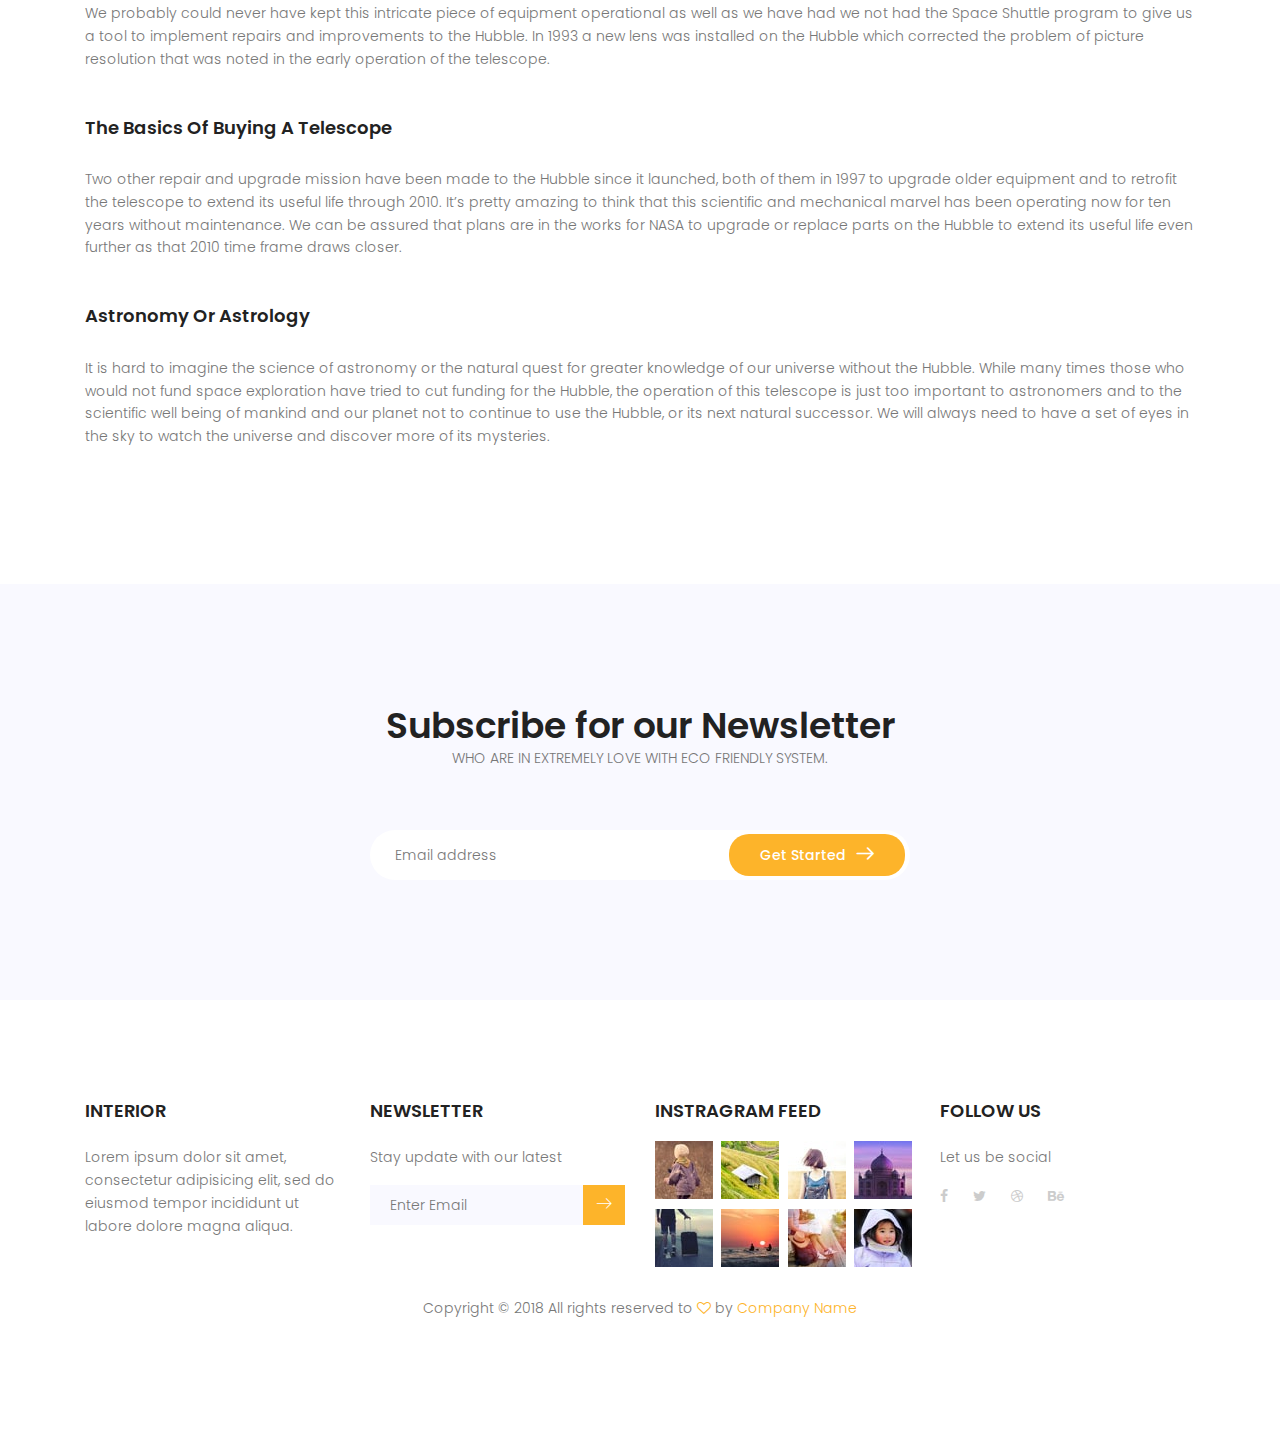
<file: privecy.html>
<!DOCTYPE html>
	<html lang="zxx" class="no-js">
	<head>
		<!-- Mobile Specific Meta -->
		<meta name="viewport" content="width=device-width, initial-scale=1, shrink-to-fit=no">
		<!-- Favicon-->
		<link rel="shortcut icon" href="img/fav.png">
		<!-- Author Meta -->
		<meta name="author" content="codepixer">
		<!-- Meta Description -->
		<meta name="description" content="">
		<!-- Meta Keyword -->
		<meta name="keywords" content="">
		<!-- meta character set -->
		<meta charset="UTF-8">
		<!-- Site Title -->
		<title>Interior</title>

		<link href="https://fonts.googleapis.com/css?family=Poppins:100,200,400,300,500,600,700" rel="stylesheet"> 
			<!--
			CSS
			============================================= -->
			<link rel="stylesheet" href="css/linearicons.css">
			<link rel="stylesheet" href="css/font-awesome.min.css">
			<link rel="stylesheet" href="css/bootstrap.css">
			<link rel="stylesheet" href="css/magnific-popup.css">
			<link rel="stylesheet" href="css/animate.min.css">
			<link rel="stylesheet" href="css/owl.carousel.css">
			<link rel="stylesheet" href="css/main.css">
		</head>
		<body>

		  <header id="header" id="home" class="black-bg">
		    <div class="container">
		    	<div class="row align-items-center justify-content-between d-flex">
			      <div id="logo">
			        <a href="index.html"><img src="img/logo.png" alt="" title="" /></a>
			      </div>
			      <nav id="nav-menu-container">
			        <ul class="nav-menu">
			          <li class="menu-active"><a href="index.html#home">Home</a></li>
			          <li><a href="index.html#about">About Us</a></li>
			          <li><a href="index.html#service">Services</a></li>
			          <li class="menu-has-children"><a href="">Pages</a>
			            <ul>
			              <li><a href="about.html">About Us</a></li>
			              <li><a href="privecy.html">Privecy Policy</a></li>
			              <li><a href="terms.html">Terms & Conditions</a></li>
			              <li><a href="element.html">Elements</a></li>
			            </ul>
			          </li>
			          <li><a href="contact.html">Contact</a></li>
			        </ul>
			      </nav><!-- #nav-menu-container -->		    		
		    	</div>
		    </div>
		  </header><!-- #header -->

			
			<!-- Start top-section Area -->
			<section class="top-section-area pb-50 pt-50">
				<div class="container">
					<div class="row justify-content-between align-items-center d-flex">
						<div class="col-lg-8 top-left">
							<h1 class="text-uppercase text-white mb-20">Privacy Policy</h1>
							<p class="text-white">
								Lorem ipsum dolor sit amet, consectetur adipisicing elit, sed doeius mod tempor incididunt ut labore et dolore magna.
							</p>
						</div>
						<div class="col-lg-4 top-right">
							<ul>
								<li><a href="index.html">Home</a><span class="lnr lnr-arrow-right"></span></li>
								<li><a href="policy.html">privacy policy</a></li>
							</ul>
						</div>
					</div>
				</div>	
			</section>
			<!-- End top-section Area -->
			
			<!-- Start page-content Area -->
			<section class="page-content-area section-gap">
				<div class="container">
					<div class="row">
						<div class="col-lg-12 page-content">
							<p class="pb-40">
								Recently, the US Federal government banned online casinos from operating in America by making it illegal to transfer money to them through any US bank or payment system. As a result of this law, most of the popular online casino networks such as Party Gaming and PlayTech left the United States. Overnight, online casino players found themselves being chased by the Federal government. But, after a fortnight, the online casino industry came up with a solution and new online casinos started taking root. These began to operate under a different business umbrella.
							</p>
							<h4 class="pt-30 pb-30">The Basics Of Buying A Telescope</h4>
							<p>
								It is probably the dream of any amateur astronomer to be able to be the boss of one of the great multi million dollar telescopes even if it was just for one hour or for a few shots. Sure, we can have a lot of fun with our binoculars. And as we improve our personal equipment set, we get better and better at pinpointing what we want to see in the sky.
							</p>
							<h4 class="pt-30 pb-30">Astronomy Or Astrology</h4>
							<p>
								In the history of modern astronomy, there is probably no one greater leap forward than the building and launch of the space telescope known as the Hubble. While NASA has had many ups and downs, the launch and continued operation of the Hubble space telescope probably ranks next to the moon landings and the development of the Space Shuttle as one of the greatest space exploration accomplishments of the last hundred years.			
							</p>
							<h4 class="pt-30 pb-30">The Basics Of Buying A Telescope</h4>
							<p>
								An amazing piece of astronomy trivia that few people know is that in truth, only about ten percent of the universe is visible using conventional methods of observation. For that reason, the Hubble really was a huge leap forward. That is for the very simple reason that the Hubble can operate outside of the atmosphere of Earth. Trying to make significant space exploration via telescopes from the terrestrial surface of planet Earth is very difficult. That very thing that keeps us alive, our own Earth’s atmosphere presents a serious distraction from being able to see deeper and further into space.	
							</p>
							<h4 class="pt-30 pb-30">The Glossary Of Telescopes</h4>
							<p>
								The Hubble space telescope was named after the great scientist and visionary Edward Hubble who discovered that the universe was expanding which was explained by what is now known in science as Hubble’s Law. To truly get a feel for the amazing accomplishment that was achieved with the launch of the Hubble telescope, spend some time on Nasa’s web site dedicated to the project at http://hubble.nasa.gov. There are also a number of sites where you can enjoy some stunning pictures from the Hubble including http://heritage.stsci.edu/ and http://www.stsci.edu/ftp/science/hdf/hdf.html. It’s hard to believe how long the Hubble has been orbiting earth and sending back amazing video and pictures of what it is discovering in space. But the Hubble was actually initially launched on April 25th 1990. It was the culmination of literally decades of research and construction which began in 1977. Expectations were high as the orbiting telescope was put in place and actually began to function as it was designed to do.
							</p>	
							<h4 class="pt-30 pb-30">The Night Sky</h4>
							<p>	
								All was not always perfect with the telescope and the early pictures were disappointing. After some study NASA discovered that the reason for the early failures was the curvatures of one of the main lenses of the orbiting telescope.
							</p>
							<h4 class="pt-30 pb-30">Beyond The Naked Eye</h4>
							<p>
								We probably could never have kept this intricate piece of equipment operational as well as we have had we not had the Space Shuttle program to give us a tool to implement repairs and improvements to the Hubble. In 1993 a new lens was installed on the Hubble which corrected the problem of picture resolution that was noted in the early operation of the telescope.
							</p>
							<h4 class="pt-30 pb-30">The Basics Of Buying A Telescope</h4>
							<p>
								Two other repair and upgrade mission have been made to the Hubble since it launched, both of them in 1997 to upgrade older equipment and to retrofit the telescope to extend its useful life through 2010. It’s pretty amazing to think that this scientific and mechanical marvel has been operating now for ten years without maintenance. We can be assured that plans are in the works for NASA to upgrade or replace parts on the Hubble to extend its useful life even further as that 2010 time frame draws closer. 
							</p>
							<h4 class="pt-30 pb-30">Astronomy Or Astrology</h4>
							<p>
								It is hard to imagine the science of astronomy or the natural quest for greater knowledge of our universe without the Hubble. While many times those who would not fund space exploration have tried to cut funding for the Hubble, the operation of this telescope is just too important to astronomers and to the scientific well being of mankind and our planet not to continue to use the Hubble, or its next natural successor. We will always need to have a set of eyes in the sky to watch the universe and discover more of its mysteries.								
							</p>							
						</div>
					</div>
				</div>	
			</section>
			<!-- End page-content Area -->
			
			<!-- Start newsletter Area -->
			<section class="newsletter-area section-gap">
				<div class="container">
					<div class="row justify-content-center pb-30">
						<div class="col-lg-8">
							<div class="section-title text-center">
								<h1>Subscribe for our Newsletter</h1>
								<span class="text-uppercase">Who are in extremely love with eco friendly system.</span>
							</div>
						</div>
					</div>
					<div class="row justify-content-center">
						<div class="col-lg-6">
							<div id="footer_mc_embed_signup">
								<form target="_blank" novalidate="true" action="https://spondonit.us12.list-manage.com/subscribe/post?u=1462626880ade1ac87bd9c93a&amp;id=92a4423d01" method="get" class="newsletter relative">
									<input name="EMAIL" placeholder="Email address" onfocus="this.placeholder = ''" onblur="this.placeholder = 'Email address'" required="" type="email">
									<div style="position: absolute; left: -5000px;">
										<input name="b_36c4fd991d266f23781ded980_aefe40901a" tabindex="-1" value="" type="text">
									</div>
									<button class="primary-btn genric-btn primary circle arrow">Get Started<span class="lnr lnr-arrow-right"></span></button>
									<div class="info"></div>
								</form>
							</div>
						</div>
					</div>
				</div>
			</section>
			<!-- End newsletter Area -->
			
			
			<!-- start footer Area -->		
			<footer class="footer-area section-gap">
				<div class="container">
					<div class="row">
						<div class="col-lg-3  col-md-6 col-sm-6">
							<div class="single-footer-widget">
								<h6>Interior</h6>
								<p>
									Lorem ipsum dolor sit amet, consectetur adipisicing elit, sed do eiusmod tempor incididunt ut labore dolore magna aliqua.
								</p>
							</div>
						</div>
						<div class="col-lg-3  col-md-6 col-sm-6">
							<div class="single-footer-widget">
								<h6>Newsletter</h6>
								<p>Stay update with our latest</p>
								<div id="mc_embed_signup">
									<form target="_blank" novalidate="true" action="https://spondonit.us12.list-manage.com/subscribe/post?u=1462626880ade1ac87bd9c93a&amp;id=92a4423d01" method="get" class="subscription relative">
										<div class="input-group">
											<input name="EMAIL" placeholder="Enter Email" onfocus="this.placeholder = ''" onblur="this.placeholder = 'Enter Email '" required="" type="email">
											<div style="position: absolute; left: -5000px;">
												<input name="b_36c4fd991d266f23781ded980_aefe40901a" tabindex="-1" value="" type="text">
											</div>
											<button class="btn bb-btn"><span class="lnr lnr-arrow-right"></span></button>		
										</div>									
										<div class="info"></div>
									</form>
								</div>
							</div>
						</div>
						<div class="col-lg-3  col-md-6 col-sm-6">
							<div class="single-footer-widget mail-chimp">
								<h6 class="mb-20">Instragram Feed</h6>
								<ul class="instafeed d-flex flex-wrap">
									<li><img src="img/i1.jpg" alt=""></li>
									<li><img src="img/i2.jpg" alt=""></li>
									<li><img src="img/i3.jpg" alt=""></li>
									<li><img src="img/i4.jpg" alt=""></li>
									<li><img src="img/i5.jpg" alt=""></li>
									<li><img src="img/i6.jpg" alt=""></li>
									<li><img src="img/i7.jpg" alt=""></li>
									<li><img src="img/i8.jpg" alt=""></li>
								</ul>
							</div>
						</div>
						<div class="col-lg-3 col-md-6 col-sm-6">
							<div class="single-footer-widget">
								<h6>Follow Us</h6>
								<p>Let us be social</p>
								<div class="footer-social d-flex align-items-center">
									<a href="#"><i class="fa fa-facebook"></i></a>
									<a href="#"><i class="fa fa-twitter"></i></a>
									<a href="#"><i class="fa fa-dribbble"></i></a>
									<a href="#"><i class="fa fa-behance"></i></a>
								</div>
							</div>
						</div>							
					</div>
					<div class="footer-bottom d-flex justify-content-center align-items-center flex-wrap">
						<p class="footer-text m-0">Copyright © 2018 All rights reserved to <i class="fa fa-heart-o" aria-hidden="true"></i> by <a href="#">Company Name</a></p>
					</div>
				</div>
			</footer>	
			<!-- End footer Area -->					

			<script src="js/vendor/jquery-2.2.4.min.js"></script>
			<script src="https://cdnjs.cloudflare.com/ajax/libs/popper.js/1.11.0/umd/popper.min.js" integrity="sha384-b/U6ypiBEHpOf/4+1nzFpr53nxSS+GLCkfwBdFNTxtclqqenISfwAzpKaMNFNmj4" crossorigin="anonymous"></script>
			<script src="js/vendor/bootstrap.min.js"></script>
  			<script src="js/easing.min.js"></script>			
			<script src="js/hoverIntent.js"></script>
			<script src="js/superfish.min.js"></script>	
			<script src="js/jquery.ajaxchimp.min.js"></script>
			<script src="js/jquery.magnific-popup.min.js"></script>	
			<script src="js/owl.carousel.min.js"></script>			
			<script src="js/jquery.sticky.js"></script>
			<script src="js/parallax.min.js"></script>
			<script src="js/mail-script.js"></script>			
			<script src="js/main.js"></script>	
		</body>
	</html>
</file>
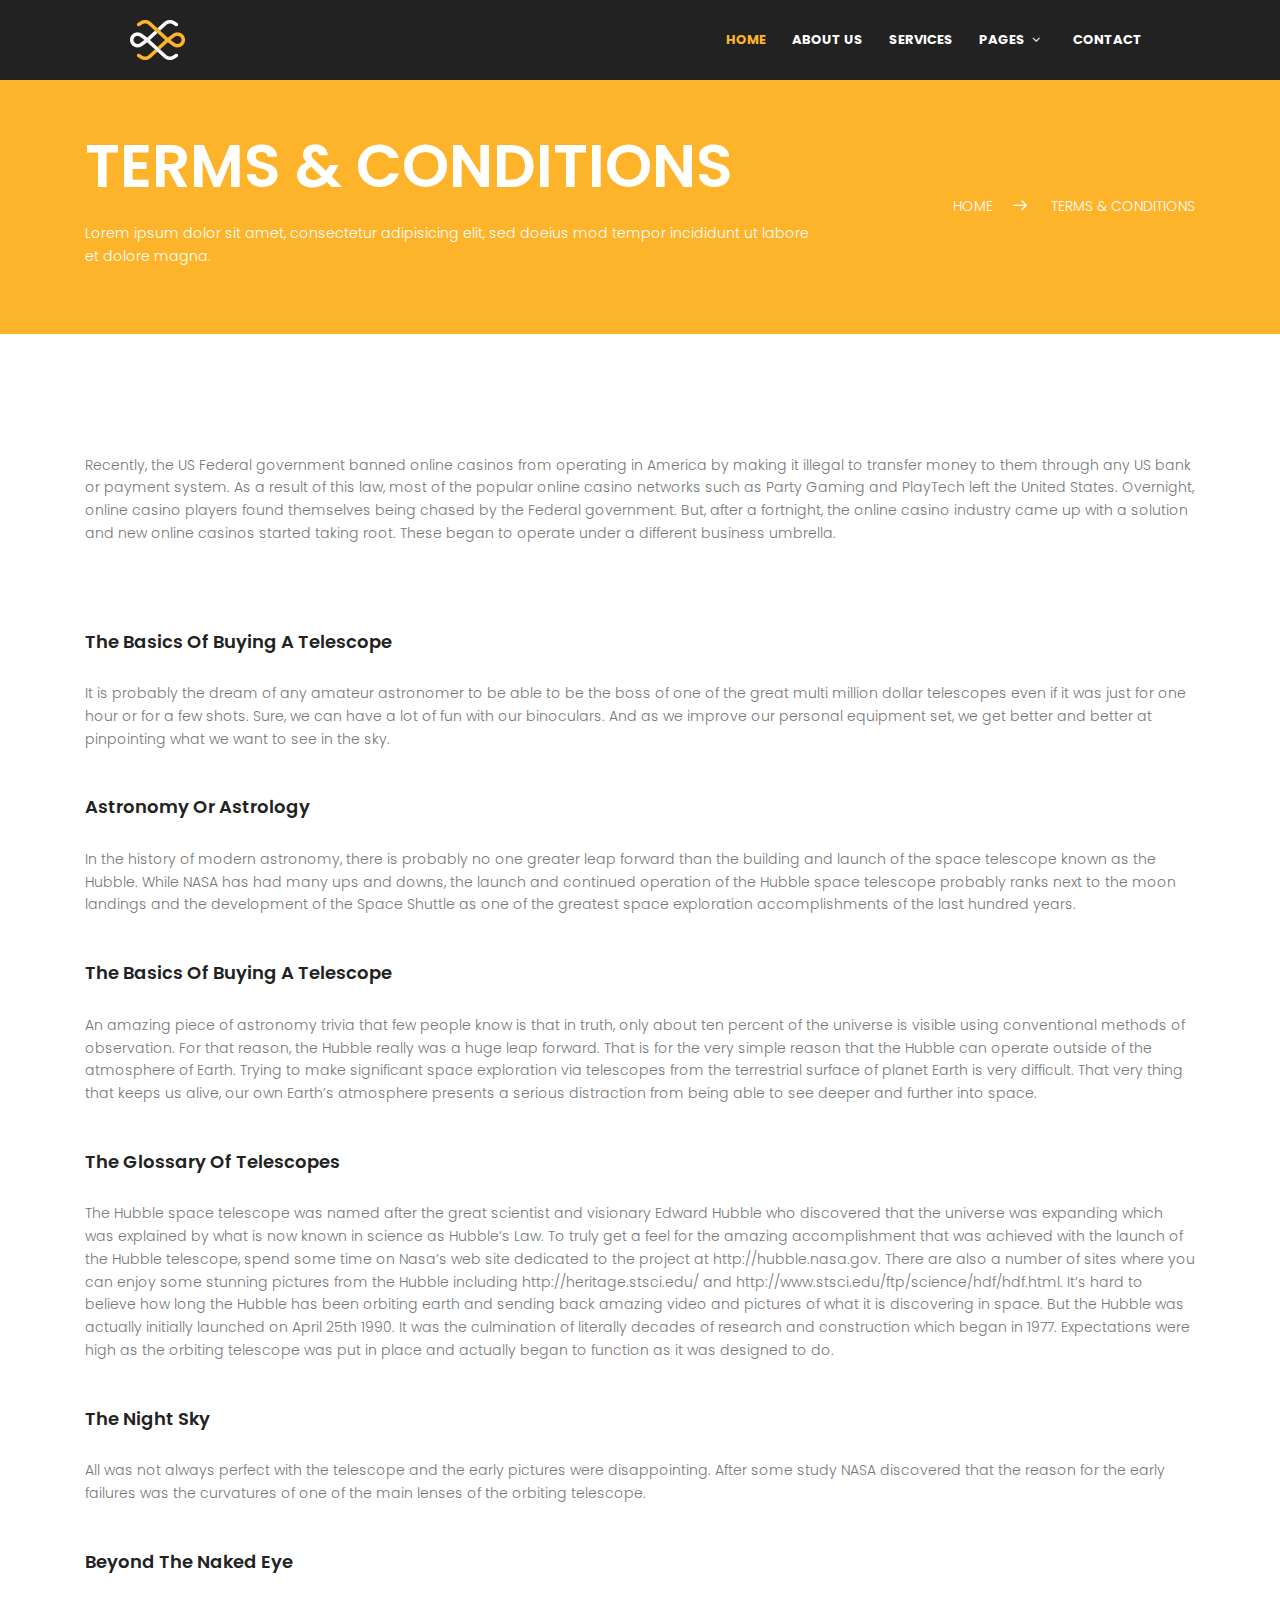
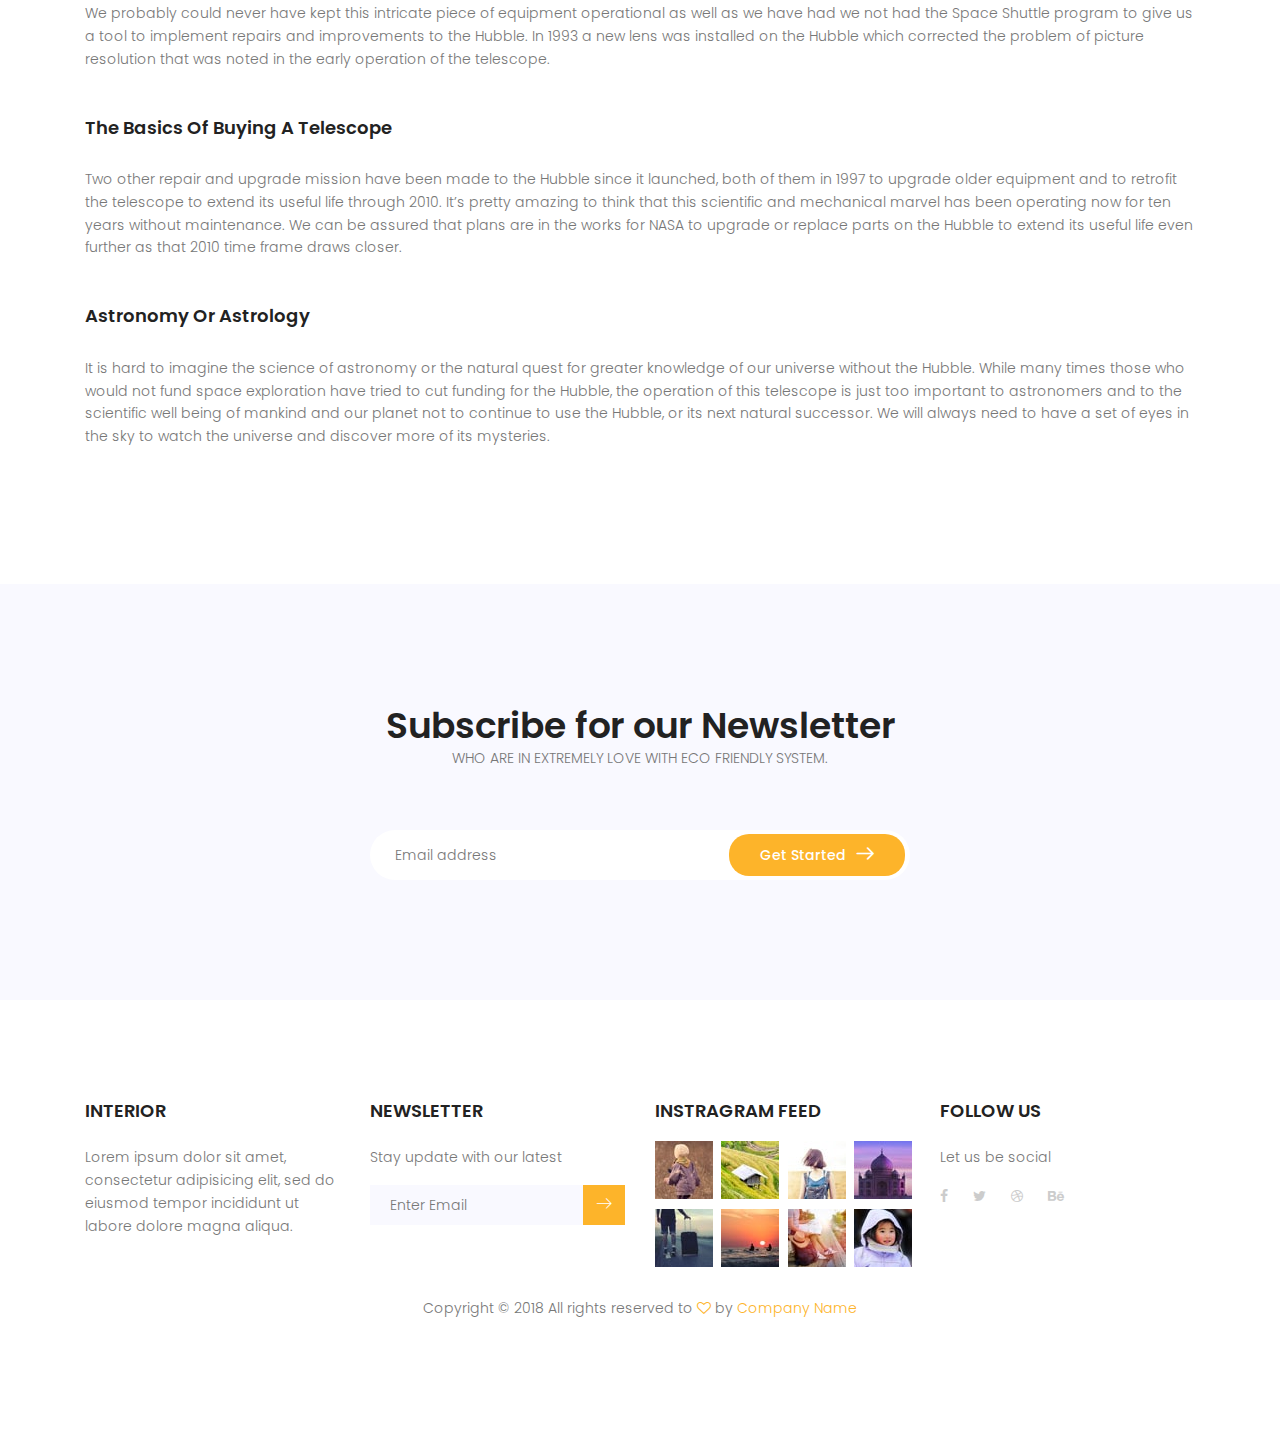
<file: terms.html>
<!DOCTYPE html>
	<html lang="zxx" class="no-js">
	<head>
		<!-- Mobile Specific Meta -->
		<meta name="viewport" content="width=device-width, initial-scale=1, shrink-to-fit=no">
		<!-- Favicon-->
		<link rel="shortcut icon" href="img/fav.png">
		<!-- Author Meta -->
		<meta name="author" content="codepixer">
		<!-- Meta Description -->
		<meta name="description" content="">
		<!-- Meta Keyword -->
		<meta name="keywords" content="">
		<!-- meta character set -->
		<meta charset="UTF-8">
		<!-- Site Title -->
		<title>Interior</title>

		<link href="https://fonts.googleapis.com/css?family=Poppins:100,200,400,300,500,600,700" rel="stylesheet"> 
			<!--
			CSS
			============================================= -->
			<link rel="stylesheet" href="css/linearicons.css">
			<link rel="stylesheet" href="css/font-awesome.min.css">
			<link rel="stylesheet" href="css/bootstrap.css">
			<link rel="stylesheet" href="css/magnific-popup.css">
			<link rel="stylesheet" href="css/animate.min.css">
			<link rel="stylesheet" href="css/owl.carousel.css">
			<link rel="stylesheet" href="css/main.css">
		</head>
		<body>

		  <header id="header" class="black-bg">
		    <div class="container">
		    	<div class="row align-items-center justify-content-between d-flex">
			      <div id="logo">
			        <a href="index.html"><img src="img/logo.png" alt="" title="" /></a>
			      </div>
			      <nav id="nav-menu-container">
			        <ul class="nav-menu">
			          <li class="menu-active"><a href="index.html#home">Home</a></li>
			          <li><a href="index.html#about">About Us</a></li>
			          <li><a href="index.html#service">Services</a></li>
			          <li class="menu-has-children"><a href="">Pages</a>
			            <ul>
			              <li><a href="about.html">About Us</a></li>
			              <li><a href="privecy.html">Privecy Policy</a></li>
			              <li><a href="terms.html">Terms & Conditions</a></li>
			              <li><a href="element.html">Elements</a></li>
			            </ul>
			          </li>
			          <li><a href="contact.html">Contact</a></li>
			        </ul>
			      </nav><!-- #nav-menu-container -->			    		
		    	</div>
		    </div>
		  </header><!-- #header -->

			
			<!-- Start top-section Area -->
			<section class="top-section-area pb-50 pt-50">
				<div class="container">
					<div class="row justify-content-between align-items-center d-flex">
						<div class="col-lg-8 top-left">
							<h1 class="text-uppercase text-white mb-20">Terms & Conditions</h1>
							<p class="text-white">
								Lorem ipsum dolor sit amet, consectetur adipisicing elit, sed doeius mod tempor incididunt ut labore et dolore magna.
							</p>
						</div>
						<div class="col-lg-4 top-right">
							<ul>
								<li><a href="index.html">Home</a><span class="lnr lnr-arrow-right"></span></li>
								<li><a href="terms.html">terms & conditions</a></li>
							</ul>
						</div>
					</div>
				</div>	
			</section>
			<!-- End top-section Area -->
			
			<!-- Start page-content Area -->
			<section class="page-content-area section-gap">
				<div class="container">
					<div class="row">
						<div class="col-lg-12 page-content">
							<p class="pb-40">
								Recently, the US Federal government banned online casinos from operating in America by making it illegal to transfer money to them through any US bank or payment system. As a result of this law, most of the popular online casino networks such as Party Gaming and PlayTech left the United States. Overnight, online casino players found themselves being chased by the Federal government. But, after a fortnight, the online casino industry came up with a solution and new online casinos started taking root. These began to operate under a different business umbrella.
							</p>
							<h4 class="pt-30 pb-30">The Basics Of Buying A Telescope</h4>
							<p>
								It is probably the dream of any amateur astronomer to be able to be the boss of one of the great multi million dollar telescopes even if it was just for one hour or for a few shots. Sure, we can have a lot of fun with our binoculars. And as we improve our personal equipment set, we get better and better at pinpointing what we want to see in the sky.
							</p>
							<h4 class="pt-30 pb-30">Astronomy Or Astrology</h4>
							<p>
								In the history of modern astronomy, there is probably no one greater leap forward than the building and launch of the space telescope known as the Hubble. While NASA has had many ups and downs, the launch and continued operation of the Hubble space telescope probably ranks next to the moon landings and the development of the Space Shuttle as one of the greatest space exploration accomplishments of the last hundred years.			
							</p>
							<h4 class="pt-30 pb-30">The Basics Of Buying A Telescope</h4>
							<p>
								An amazing piece of astronomy trivia that few people know is that in truth, only about ten percent of the universe is visible using conventional methods of observation. For that reason, the Hubble really was a huge leap forward. That is for the very simple reason that the Hubble can operate outside of the atmosphere of Earth. Trying to make significant space exploration via telescopes from the terrestrial surface of planet Earth is very difficult. That very thing that keeps us alive, our own Earth’s atmosphere presents a serious distraction from being able to see deeper and further into space.	
							</p>
							<h4 class="pt-30 pb-30">The Glossary Of Telescopes</h4>
							<p>
								The Hubble space telescope was named after the great scientist and visionary Edward Hubble who discovered that the universe was expanding which was explained by what is now known in science as Hubble’s Law. To truly get a feel for the amazing accomplishment that was achieved with the launch of the Hubble telescope, spend some time on Nasa’s web site dedicated to the project at http://hubble.nasa.gov. There are also a number of sites where you can enjoy some stunning pictures from the Hubble including http://heritage.stsci.edu/ and http://www.stsci.edu/ftp/science/hdf/hdf.html. It’s hard to believe how long the Hubble has been orbiting earth and sending back amazing video and pictures of what it is discovering in space. But the Hubble was actually initially launched on April 25th 1990. It was the culmination of literally decades of research and construction which began in 1977. Expectations were high as the orbiting telescope was put in place and actually began to function as it was designed to do.
							</p>	
							<h4 class="pt-30 pb-30">The Night Sky</h4>
							<p>	
								All was not always perfect with the telescope and the early pictures were disappointing. After some study NASA discovered that the reason for the early failures was the curvatures of one of the main lenses of the orbiting telescope.
							</p>
							<h4 class="pt-30 pb-30">Beyond The Naked Eye</h4>
							<p>
								We probably could never have kept this intricate piece of equipment operational as well as we have had we not had the Space Shuttle program to give us a tool to implement repairs and improvements to the Hubble. In 1993 a new lens was installed on the Hubble which corrected the problem of picture resolution that was noted in the early operation of the telescope.
							</p>
							<h4 class="pt-30 pb-30">The Basics Of Buying A Telescope</h4>
							<p>
								Two other repair and upgrade mission have been made to the Hubble since it launched, both of them in 1997 to upgrade older equipment and to retrofit the telescope to extend its useful life through 2010. It’s pretty amazing to think that this scientific and mechanical marvel has been operating now for ten years without maintenance. We can be assured that plans are in the works for NASA to upgrade or replace parts on the Hubble to extend its useful life even further as that 2010 time frame draws closer. 
							</p>
							<h4 class="pt-30 pb-30">Astronomy Or Astrology</h4>
							<p>
								It is hard to imagine the science of astronomy or the natural quest for greater knowledge of our universe without the Hubble. While many times those who would not fund space exploration have tried to cut funding for the Hubble, the operation of this telescope is just too important to astronomers and to the scientific well being of mankind and our planet not to continue to use the Hubble, or its next natural successor. We will always need to have a set of eyes in the sky to watch the universe and discover more of its mysteries.								
							</p>							
						</div>
					</div>
				</div>	
			</section>
			<!-- End page-content Area -->
			
			<!-- Start newsletter Area -->
			<section class="newsletter-area section-gap">
				<div class="container">
					<div class="row justify-content-center pb-30">
						<div class="col-lg-8">
							<div class="section-title text-center">
								<h1>Subscribe for our Newsletter</h1>
								<span class="text-uppercase">Who are in extremely love with eco friendly system.</span>
							</div>
						</div>
					</div>
					<div class="row justify-content-center">
						<div class="col-lg-6">
							<div id="footer_mc_embed_signup">
								<form target="_blank" novalidate="true" action="https://spondonit.us12.list-manage.com/subscribe/post?u=1462626880ade1ac87bd9c93a&amp;id=92a4423d01" method="get" class="newsletter relative">
									<input name="EMAIL" placeholder="Email address" onfocus="this.placeholder = ''" onblur="this.placeholder = 'Email address'" required="" type="email">
									<div style="position: absolute; left: -5000px;">
										<input name="b_36c4fd991d266f23781ded980_aefe40901a" tabindex="-1" value="" type="text">
									</div>
									<button class="primary-btn genric-btn primary circle arrow">Get Started<span class="lnr lnr-arrow-right"></span></button>
									<div class="info"></div>
								</form>
							</div>
						</div>
					</div>
				</div>
			</section>
			<!-- End newsletter Area -->
			
			
			<!-- start footer Area -->		
			<footer class="footer-area section-gap">
				<div class="container">
					<div class="row">
						<div class="col-lg-3  col-md-6 col-sm-6">
							<div class="single-footer-widget">
								<h6>Interior</h6>
								<p>
									Lorem ipsum dolor sit amet, consectetur adipisicing elit, sed do eiusmod tempor incididunt ut labore dolore magna aliqua.
								</p>
							</div>
						</div>
						<div class="col-lg-3  col-md-6 col-sm-6">
							<div class="single-footer-widget">
								<h6>Newsletter</h6>
								<p>Stay update with our latest</p>
								<div id="mc_embed_signup">
									<form target="_blank" novalidate="true" action="https://spondonit.us12.list-manage.com/subscribe/post?u=1462626880ade1ac87bd9c93a&amp;id=92a4423d01" method="get" class="subscription relative">
										<div class="input-group">
											<input name="EMAIL" placeholder="Enter Email" onfocus="this.placeholder = ''" onblur="this.placeholder = 'Enter Email '" required="" type="email">
											<div style="position: absolute; left: -5000px;">
												<input name="b_36c4fd991d266f23781ded980_aefe40901a" tabindex="-1" value="" type="text">
											</div>
											<button class="btn bb-btn"><span class="lnr lnr-arrow-right"></span></button>		
										</div>									
										<div class="info"></div>
									</form>
								</div>
							</div>
						</div>
						<div class="col-lg-3  col-md-6 col-sm-6">
							<div class="single-footer-widget mail-chimp">
								<h6 class="mb-20">Instragram Feed</h6>
								<ul class="instafeed d-flex flex-wrap">
									<li><img src="img/i1.jpg" alt=""></li>
									<li><img src="img/i2.jpg" alt=""></li>
									<li><img src="img/i3.jpg" alt=""></li>
									<li><img src="img/i4.jpg" alt=""></li>
									<li><img src="img/i5.jpg" alt=""></li>
									<li><img src="img/i6.jpg" alt=""></li>
									<li><img src="img/i7.jpg" alt=""></li>
									<li><img src="img/i8.jpg" alt=""></li>
								</ul>
							</div>
						</div>
						<div class="col-lg-3 col-md-6 col-sm-6">
							<div class="single-footer-widget">
								<h6>Follow Us</h6>
								<p>Let us be social</p>
								<div class="footer-social d-flex align-items-center">
									<a href="#"><i class="fa fa-facebook"></i></a>
									<a href="#"><i class="fa fa-twitter"></i></a>
									<a href="#"><i class="fa fa-dribbble"></i></a>
									<a href="#"><i class="fa fa-behance"></i></a>
								</div>
							</div>
						</div>							
					</div>
					<div class="footer-bottom d-flex justify-content-center align-items-center flex-wrap">
						<p class="footer-text m-0">Copyright © 2018 All rights reserved to <i class="fa fa-heart-o" aria-hidden="true"></i> by <a href="#">Company Name</a></p>
					</div>
				</div>
			</footer>	
			<!-- End footer Area -->					

			<script src="js/vendor/jquery-2.2.4.min.js"></script>
			<script src="https://cdnjs.cloudflare.com/ajax/libs/popper.js/1.11.0/umd/popper.min.js" integrity="sha384-b/U6ypiBEHpOf/4+1nzFpr53nxSS+GLCkfwBdFNTxtclqqenISfwAzpKaMNFNmj4" crossorigin="anonymous"></script>
			<script src="js/vendor/bootstrap.min.js"></script>
  			<script src="js/easing.min.js"></script>			
			<script src="js/hoverIntent.js"></script>
			<script src="js/superfish.min.js"></script>	
			<script src="js/jquery.ajaxchimp.min.js"></script>
			<script src="js/jquery.magnific-popup.min.js"></script>	
			<script src="js/owl.carousel.min.js"></script>			
			<script src="js/jquery.sticky.js"></script>
			<script src="js/parallax.min.js"></script>
			<script src="js/mail-script.js"></script>			
			<script src="js/main.js"></script>	
		</body>
	</html>
</file>
<file: css/linearicons.css>
@font-face {
	font-family: 'Linearicons-Free';
	src:url('../fonts/Linearicons-Free.eot?w118d');
	src:url('../fonts/Linearicons-Free.eot?#iefixw118d') format('embedded-opentype'),
		url('../fonts/Linearicons-Free.woff2?w118d') format('woff2'),
		url('../fonts/Linearicons-Free.woff?w118d') format('woff'),
		url('../fonts/Linearicons-Free.ttf?w118d') format('truetype'),
		url('../fonts/Linearicons-Free.svg?w118d#Linearicons-Free') format('svg');
	font-weight: normal;
	font-style: normal;
}

.lnr {
	font-family: 'Linearicons-Free';
	speak: none;
	font-style: normal;
	font-weight: normal;
	font-variant: normal;
	text-transform: none;
	line-height: 1;

	/* Better Font Rendering =========== */
	-webkit-font-smoothing: antialiased;
	-moz-osx-font-smoothing: grayscale;
}

.lnr-home:before {
	content: "\e800";
}
.lnr-apartment:before {
	content: "\e801";
}
.lnr-pencil:before {
	content: "\e802";
}
.lnr-magic-wand:before {
	content: "\e803";
}
.lnr-drop:before {
	content: "\e804";
}
.lnr-lighter:before {
	content: "\e805";
}
.lnr-poop:before {
	content: "\e806";
}
.lnr-sun:before {
	content: "\e807";
}
.lnr-moon:before {
	content: "\e808";
}
.lnr-cloud:before {
	content: "\e809";
}
.lnr-cloud-upload:before {
	content: "\e80a";
}
.lnr-cloud-download:before {
	content: "\e80b";
}
.lnr-cloud-sync:before {
	content: "\e80c";
}
.lnr-cloud-check:before {
	content: "\e80d";
}
.lnr-database:before {
	content: "\e80e";
}
.lnr-lock:before {
	content: "\e80f";
}
.lnr-cog:before {
	content: "\e810";
}
.lnr-trash:before {
	content: "\e811";
}
.lnr-dice:before {
	content: "\e812";
}
.lnr-heart:before {
	content: "\e813";
}
.lnr-star:before {
	content: "\e814";
}
.lnr-star-half:before {
	content: "\e815";
}
.lnr-star-empty:before {
	content: "\e816";
}
.lnr-flag:before {
	content: "\e817";
}
.lnr-envelope:before {
	content: "\e818";
}
.lnr-paperclip:before {
	content: "\e819";
}
.lnr-inbox:before {
	content: "\e81a";
}
.lnr-eye:before {
	content: "\e81b";
}
.lnr-printer:before {
	content: "\e81c";
}
.lnr-file-empty:before {
	content: "\e81d";
}
.lnr-file-add:before {
	content: "\e81e";
}
.lnr-enter:before {
	content: "\e81f";
}
.lnr-exit:before {
	content: "\e820";
}
.lnr-graduation-hat:before {
	content: "\e821";
}
.lnr-license:before {
	content: "\e822";
}
.lnr-music-note:before {
	content: "\e823";
}
.lnr-film-play:before {
	content: "\e824";
}
.lnr-camera-video:before {
	content: "\e825";
}
.lnr-camera:before {
	content: "\e826";
}
.lnr-picture:before {
	content: "\e827";
}
.lnr-book:before {
	content: "\e828";
}
.lnr-bookmark:before {
	content: "\e829";
}
.lnr-user:before {
	content: "\e82a";
}
.lnr-users:before {
	content: "\e82b";
}
.lnr-shirt:before {
	content: "\e82c";
}
.lnr-store:before {
	content: "\e82d";
}
.lnr-cart:before {
	content: "\e82e";
}
.lnr-tag:before {
	content: "\e82f";
}
.lnr-phone-handset:before {
	content: "\e830";
}
.lnr-phone:before {
	content: "\e831";
}
.lnr-pushpin:before {
	content: "\e832";
}
.lnr-map-marker:before {
	content: "\e833";
}
.lnr-map:before {
	content: "\e834";
}
.lnr-location:before {
	content: "\e835";
}
.lnr-calendar-full:before {
	content: "\e836";
}
.lnr-keyboard:before {
	content: "\e837";
}
.lnr-spell-check:before {
	content: "\e838";
}
.lnr-screen:before {
	content: "\e839";
}
.lnr-smartphone:before {
	content: "\e83a";
}
.lnr-tablet:before {
	content: "\e83b";
}
.lnr-laptop:before {
	content: "\e83c";
}
.lnr-laptop-phone:before {
	content: "\e83d";
}
.lnr-power-switch:before {
	content: "\e83e";
}
.lnr-bubble:before {
	content: "\e83f";
}
.lnr-heart-pulse:before {
	content: "\e840";
}
.lnr-construction:before {
	content: "\e841";
}
.lnr-pie-chart:before {
	content: "\e842";
}
.lnr-chart-bars:before {
	content: "\e843";
}
.lnr-gift:before {
	content: "\e844";
}
.lnr-diamond:before {
	content: "\e845";
}
.lnr-linearicons:before {
	content: "\e846";
}
.lnr-dinner:before {
	content: "\e847";
}
.lnr-coffee-cup:before {
	content: "\e848";
}
.lnr-leaf:before {
	content: "\e849";
}
.lnr-paw:before {
	content: "\e84a";
}
.lnr-rocket:before {
	content: "\e84b";
}
.lnr-briefcase:before {
	content: "\e84c";
}
.lnr-bus:before {
	content: "\e84d";
}
.lnr-car:before {
	content: "\e84e";
}
.lnr-train:before {
	content: "\e84f";
}
.lnr-bicycle:before {
	content: "\e850";
}
.lnr-wheelchair:before {
	content: "\e851";
}
.lnr-select:before {
	content: "\e852";
}
.lnr-earth:before {
	content: "\e853";
}
.lnr-smile:before {
	content: "\e854";
}
.lnr-sad:before {
	content: "\e855";
}
.lnr-neutral:before {
	content: "\e856";
}
.lnr-mustache:before {
	content: "\e857";
}
.lnr-alarm:before {
	content: "\e858";
}
.lnr-bullhorn:before {
	content: "\e859";
}
.lnr-volume-high:before {
	content: "\e85a";
}
.lnr-volume-medium:before {
	content: "\e85b";
}
.lnr-volume-low:before {
	content: "\e85c";
}
.lnr-volume:before {
	content: "\e85d";
}
.lnr-mic:before {
	content: "\e85e";
}
.lnr-hourglass:before {
	content: "\e85f";
}
.lnr-undo:before {
	content: "\e860";
}
.lnr-redo:before {
	content: "\e861";
}
.lnr-sync:before {
	content: "\e862";
}
.lnr-history:before {
	content: "\e863";
}
.lnr-clock:before {
	content: "\e864";
}
.lnr-download:before {
	content: "\e865";
}
.lnr-upload:before {
	content: "\e866";
}
.lnr-enter-down:before {
	content: "\e867";
}
.lnr-exit-up:before {
	content: "\e868";
}
.lnr-bug:before {
	content: "\e869";
}
.lnr-code:before {
	content: "\e86a";
}
.lnr-link:before {
	content: "\e86b";
}
.lnr-unlink:before {
	content: "\e86c";
}
.lnr-thumbs-up:before {
	content: "\e86d";
}
.lnr-thumbs-down:before {
	content: "\e86e";
}
.lnr-magnifier:before {
	content: "\e86f";
}
.lnr-cross:before {
	content: "\e870";
}
.lnr-menu:before {
	content: "\e871";
}
.lnr-list:before {
	content: "\e872";
}
.lnr-chevron-up:before {
	content: "\e873";
}
.lnr-chevron-down:before {
	content: "\e874";
}
.lnr-chevron-left:before {
	content: "\e875";
}
.lnr-chevron-right:before {
	content: "\e876";
}
.lnr-arrow-up:before {
	content: "\e877";
}
.lnr-arrow-down:before {
	content: "\e878";
}
.lnr-arrow-left:before {
	content: "\e879";
}
.lnr-arrow-right:before {
	content: "\e87a";
}
.lnr-move:before {
	content: "\e87b";
}
.lnr-warning:before {
	content: "\e87c";
}
.lnr-question-circle:before {
	content: "\e87d";
}
.lnr-menu-circle:before {
	content: "\e87e";
}
.lnr-checkmark-circle:before {
	content: "\e87f";
}
.lnr-cross-circle:before {
	content: "\e880";
}
.lnr-plus-circle:before {
	content: "\e881";
}
.lnr-circle-minus:before {
	content: "\e882";
}
.lnr-arrow-up-circle:before {
	content: "\e883";
}
.lnr-arrow-down-circle:before {
	content: "\e884";
}
.lnr-arrow-left-circle:before {
	content: "\e885";
}
.lnr-arrow-right-circle:before {
	content: "\e886";
}
.lnr-chevron-up-circle:before {
	content: "\e887";
}
.lnr-chevron-down-circle:before {
	content: "\e888";
}
.lnr-chevron-left-circle:before {
	content: "\e889";
}
.lnr-chevron-right-circle:before {
	content: "\e88a";
}
.lnr-crop:before {
	content: "\e88b";
}
.lnr-frame-expand:before {
	content: "\e88c";
}
.lnr-frame-contract:before {
	content: "\e88d";
}
.lnr-layers:before {
	content: "\e88e";
}
.lnr-funnel:before {
	content: "\e88f";
}
.lnr-text-format:before {
	content: "\e890";
}
.lnr-text-format-remove:before {
	content: "\e891";
}
.lnr-text-size:before {
	content: "\e892";
}
.lnr-bold:before {
	content: "\e893";
}
.lnr-italic:before {
	content: "\e894";
}
.lnr-underline:before {
	content: "\e895";
}
.lnr-strikethrough:before {
	content: "\e896";
}
.lnr-highlight:before {
	content: "\e897";
}
.lnr-text-align-left:before {
	content: "\e898";
}
.lnr-text-align-center:before {
	content: "\e899";
}
.lnr-text-align-right:before {
	content: "\e89a";
}
.lnr-text-align-justify:before {
	content: "\e89b";
}
.lnr-line-spacing:before {
	content: "\e89c";
}
.lnr-indent-increase:before {
	content: "\e89d";
}
.lnr-indent-decrease:before {
	content: "\e89e";
}
.lnr-pilcrow:before {
	content: "\e89f";
}
.lnr-direction-ltr:before {
	content: "\e8a0";
}
.lnr-direction-rtl:before {
	content: "\e8a1";
}
.lnr-page-break:before {
	content: "\e8a2";
}
.lnr-sort-alpha-asc:before {
	content: "\e8a3";
}
.lnr-sort-amount-asc:before {
	content: "\e8a4";
}
.lnr-hand:before {
	content: "\e8a5";
}
.lnr-pointer-up:before {
	content: "\e8a6";
}
.lnr-pointer-right:before {
	content: "\e8a7";
}
.lnr-pointer-down:before {
	content: "\e8a8";
}
.lnr-pointer-left:before {
	content: "\e8a9";
}
</file>
<file: css/main.css>
/*--------------------------- Color variations ----------------------*/
/* Medium Layout: 1280px */
/* Tablet Layout: 768px */
/* Mobile Layout: 320px */
/* Wide Mobile Layout: 480px */
/* =================================== */
/*  Basic Style 
/* =================================== */
::-moz-selection {
  /* Code for Firefox */
  background-color: #fdb42a;
  color: #fff;
}

::selection {
  background-color: #fdb42a;
  color: #fff;
}

::-webkit-input-placeholder {
  /* WebKit, Blink, Edge */
  color: #777777;
  font-weight: 300;
}

:-moz-placeholder {
  /* Mozilla Firefox 4 to 18 */
  color: #777777;
  opacity: 1;
  font-weight: 300;
}

::-moz-placeholder {
  /* Mozilla Firefox 19+ */
  color: #777777;
  opacity: 1;
  font-weight: 300;
}

:-ms-input-placeholder {
  /* Internet Explorer 10-11 */
  color: #777777;
  font-weight: 300;
}

::-ms-input-placeholder {
  /* Microsoft Edge */
  color: #777777;
  font-weight: 300;
}

body {
  color: #777777;
  font-family: "Poppins", sans-serif;
  font-size: 14px;
  font-weight: 300;
  line-height: 1.625em;
  position: relative;
}

ol, ul {
  margin: 0;
  padding: 0;
  list-style: none;
}

select {
  display: block;
}

figure {
  margin: 0;
}

a {
  -webkit-transition: all 0.3s ease 0s;
  -moz-transition: all 0.3s ease 0s;
  -o-transition: all 0.3s ease 0s;
  transition: all 0.3s ease 0s;
}

iframe {
  border: 0;
}

a, a:focus, a:hover {
  text-decoration: none;
  outline: 0;
}

.btn.active.focus,
.btn.active:focus,
.btn.focus,
.btn.focus:active,
.btn:active:focus,
.btn:focus {
  text-decoration: none;
  outline: 0;
}

.card-panel {
  margin: 0;
  padding: 60px;
}

/**
 *  Typography
 *
 **/
.btn i, .btn-large i, .btn-floating i, .btn-large i, .btn-flat i {
  font-size: 1em;
  line-height: inherit;
}

.gray-bg {
  background: #f9f9ff;
}

h1, h2, h3,
h4, h5, h6 {
  font-family: "Poppins", sans-serif;
  color: #222222;
  line-height: 1.2em !important;
  margin-bottom: 0;
  margin-top: 0;
  font-weight: 600;
}

.h1, .h2, .h3,
.h4, .h5, .h6 {
  margin-bottom: 0;
  margin-top: 0;
  font-family: "Poppins", sans-serif;
  font-weight: 600;
  color: #222222;
}

h1, .h1 {
  font-size: 36px;
}

h2, .h2 {
  font-size: 30px;
}

h3, .h3 {
  font-size: 24px;
}

h4, .h4 {
  font-size: 18px;
}

h5, .h5 {
  font-size: 16px;
}

h6, .h6 {
  font-size: 14px;
  color: #222222;
}

td, th {
  border-radius: 0px;
}

/**
 * For modern browsers
 * 1. The space content is one way to avoid an Opera bug when the
 *    contenteditable attribute is included anywhere else in the document.
 *    Otherwise it causes space to appear at the top and bottom of elements
 *    that are clearfixed.
 * 2. The use of `table` rather than `block` is only necessary if using
 *    `:before` to contain the top-margins of child elements.
 */
.clear::before, .clear::after {
  content: " ";
  display: table;
}

.clear::after {
  clear: both;
}

.fz-11 {
  font-size: 11px;
}

.fz-12 {
  font-size: 12px;
}

.fz-13 {
  font-size: 13px;
}

.fz-14 {
  font-size: 14px;
}

.fz-15 {
  font-size: 15px;
}

.fz-16 {
  font-size: 16px;
}

.fz-18 {
  font-size: 18px;
}

.fz-30 {
  font-size: 30px;
}

.fz-48 {
  font-size: 48px !important;
}

.fw100 {
  font-weight: 100;
}

.fw300 {
  font-weight: 300;
}

.fw400 {
  font-weight: 400 !important;
}

.fw500 {
  font-weight: 500;
}

.f700 {
  font-weight: 700;
}

.fsi {
  font-style: italic;
}

.mt-10 {
  margin-top: 10px;
}

.mt-15 {
  margin-top: 15px;
}

.mt-20 {
  margin-top: 20px;
}

.mt-25 {
  margin-top: 25px;
}

.mt-30 {
  margin-top: 30px;
}

.mt-35 {
  margin-top: 35px;
}

.mt-40 {
  margin-top: 40px;
}

.mt-50 {
  margin-top: 50px;
}

.mt-60 {
  margin-top: 60px;
}

.mt-70 {
  margin-top: 70px;
}

.mt-80 {
  margin-top: 80px;
}

.mt-100 {
  margin-top: 100px;
}

.mt-120 {
  margin-top: 120px;
}

.mt-150 {
  margin-top: 150px;
}

.ml-0 {
  margin-left: 0 !important;
}

.ml-5 {
  margin-left: 5px !important;
}

.ml-10 {
  margin-left: 10px;
}

.ml-15 {
  margin-left: 15px;
}

.ml-20 {
  margin-left: 20px;
}

.ml-30 {
  margin-left: 30px;
}

.ml-50 {
  margin-left: 50px;
}

.mr-0 {
  margin-right: 0 !important;
}

.mr-5 {
  margin-right: 5px !important;
}

.mr-15 {
  margin-right: 15px;
}

.mr-10 {
  margin-right: 10px;
}

.mr-20 {
  margin-right: 20px;
}

.mr-30 {
  margin-right: 30px;
}

.mr-50 {
  margin-right: 50px;
}

.mb-0 {
  margin-bottom: 0px;
}

.mb-0-i {
  margin-bottom: 0px !important;
}

.mb-5 {
  margin-bottom: 5px;
}

.mb-10 {
  margin-bottom: 10px;
}

.mb-15 {
  margin-bottom: 15px;
}

.mb-20 {
  margin-bottom: 20px;
}

.mb-25 {
  margin-bottom: 25px;
}

.mb-30 {
  margin-bottom: 30px;
}

.mb-40 {
  margin-bottom: 40px;
}

.mb-50 {
  margin-bottom: 50px;
}

.mb-60 {
  margin-bottom: 60px;
}

.mb-70 {
  margin-bottom: 70px;
}

.mb-80 {
  margin-bottom: 80px;
}

.mb-90 {
  margin-bottom: 90px;
}

.mb-100 {
  margin-bottom: 100px;
}

.pt-0 {
  padding-top: 0px;
}

.pt-10 {
  padding-top: 10px;
}

.pt-15 {
  padding-top: 15px;
}

.pt-20 {
  padding-top: 20px;
}

.pt-25 {
  padding-top: 25px;
}

.pt-30 {
  padding-top: 30px;
}

.pt-40 {
  padding-top: 40px;
}

.pt-50 {
  padding-top: 50px;
}

.pt-60 {
  padding-top: 60px;
}

.pt-70 {
  padding-top: 70px;
}

.pt-80 {
  padding-top: 80px;
}

.pt-90 {
  padding-top: 90px;
}

.pt-100 {
  padding-top: 100px;
}

.pt-120 {
  padding-top: 120px;
}

.pt-150 {
  padding-top: 150px;
}

.pt-170 {
  padding-top: 170px;
}

.pb-0 {
  padding-bottom: 0px;
}

.pb-10 {
  padding-bottom: 10px;
}

.pb-15 {
  padding-bottom: 15px;
}

.pb-20 {
  padding-bottom: 20px;
}

.pb-25 {
  padding-bottom: 25px;
}

.pb-30 {
  padding-bottom: 30px;
}

.pb-40 {
  padding-bottom: 40px;
}

.pb-50 {
  padding-bottom: 50px;
}

.pb-60 {
  padding-bottom: 60px;
}

.pb-70 {
  padding-bottom: 70px;
}

.pb-80 {
  padding-bottom: 80px;
}

.pb-90 {
  padding-bottom: 90px;
}

.pb-100 {
  padding-bottom: 100px;
}

.pb-120 {
  padding-bottom: 120px;
}

.pb-150 {
  padding-bottom: 150px;
}

.pr-30 {
  padding-right: 30px;
}

.pl-30 {
  padding-left: 30px;
}

.pl-90 {
  padding-left: 90px;
}

.p-40 {
  padding: 40px;
}

.float-left {
  float: left;
}

.float-right {
  float: right;
}

.text-italic {
  font-style: italic;
}

.text-white {
  color: #fff;
}

.text-black {
  color: #000;
}

.transition {
  -webkit-transition: all 0.3s ease 0s;
  -moz-transition: all 0.3s ease 0s;
  -o-transition: all 0.3s ease 0s;
  transition: all 0.3s ease 0s;
}

.section-full {
  padding: 100px 0;
}

.section-half {
  padding: 75px 0;
}

.text-center {
  text-align: center;
}

.text-left {
  text-align: left;
}

.text-rigth {
  text-align: right;
}

.flex {
  display: -webkit-box;
  display: -webkit-flex;
  display: -moz-flex;
  display: -ms-flexbox;
  display: flex;
}

.inline-flex {
  display: -webkit-inline-box;
  display: -webkit-inline-flex;
  display: -moz-inline-flex;
  display: -ms-inline-flexbox;
  display: inline-flex;
}

.flex-grow {
  -webkit-box-flex: 1;
  -webkit-flex-grow: 1;
  -moz-flex-grow: 1;
  -ms-flex-positive: 1;
  flex-grow: 1;
}

.flex-wrap {
  -webkit-flex-wrap: wrap;
  -moz-flex-wrap: wrap;
  -ms-flex-wrap: wrap;
  flex-wrap: wrap;
}

.flex-left {
  -webkit-box-pack: start;
  -ms-flex-pack: start;
  -webkit-justify-content: flex-start;
  -moz-justify-content: flex-start;
  justify-content: flex-start;
}

.flex-middle {
  -webkit-box-align: center;
  -ms-flex-align: center;
  -webkit-align-items: center;
  -moz-align-items: center;
  align-items: center;
}

.flex-right {
  -webkit-box-pack: end;
  -ms-flex-pack: end;
  -webkit-justify-content: flex-end;
  -moz-justify-content: flex-end;
  justify-content: flex-end;
}

.flex-top {
  -webkit-align-self: flex-start;
  -moz-align-self: flex-start;
  -ms-flex-item-align: start;
  align-self: flex-start;
}

.flex-center {
  -webkit-box-pack: center;
  -ms-flex-pack: center;
  -webkit-justify-content: center;
  -moz-justify-content: center;
  justify-content: center;
}

.flex-bottom {
  -webkit-align-self: flex-end;
  -moz-align-self: flex-end;
  -ms-flex-item-align: end;
  align-self: flex-end;
}

.space-between {
  -webkit-box-pack: justify;
  -ms-flex-pack: justify;
  -webkit-justify-content: space-between;
  -moz-justify-content: space-between;
  justify-content: space-between;
}

.space-around {
  -ms-flex-pack: distribute;
  -webkit-justify-content: space-around;
  -moz-justify-content: space-around;
  justify-content: space-around;
}

.flex-column {
  -webkit-box-direction: normal;
  -webkit-box-orient: vertical;
  -webkit-flex-direction: column;
  -moz-flex-direction: column;
  -ms-flex-direction: column;
  flex-direction: column;
}

.flex-cell {
  display: -webkit-box;
  display: -webkit-flex;
  display: -moz-flex;
  display: -ms-flexbox;
  display: flex;
  -webkit-box-flex: 1;
  -webkit-flex-grow: 1;
  -moz-flex-grow: 1;
  -ms-flex-positive: 1;
  flex-grow: 1;
}

.display-table {
  display: table;
}

.light {
  color: #fff;
}

.dark {
  color: #222;
}

.relative {
  position: relative;
}

.overflow-hidden {
  overflow: hidden;
}

.overlay {
  position: absolute;
  left: 0;
  right: 0;
  top: 0;
  bottom: 0;
}

.container.fullwidth {
  width: 100%;
}

.container.no-padding {
  padding-left: 0;
  padding-right: 0;
}

.no-padding {
  padding: 0;
}

.section-bg {
  background: #f9fafc;
}

@media (max-width: 767px) {
  .no-flex-xs {
    display: block !important;
  }
}

.row.no-margin {
  margin-left: 0;
  margin-right: 0;
}

.sample-text-area {
  background: #fff;
  padding: 100px 0 70px 0;
  text-align: center;
}

.sample-text {
  text-align: left;
}

b, i, sup, sub, u, del {
  color: #fdb42a;
}

h1 {
  font-size: 36px;
}

h2 {
  font-size: 30px;
}

h3 {
  font-size: 24px;
}

h4 {
  font-size: 18px;
}

h5 {
  font-size: 16px;
}

h6 {
  font-size: 14px;
}

h1, h2, h3, h4, h5, h6 {
  line-height: 1.5em;
}

.typography h1, .typography h2, .typography h3, .typography h4, .typography h5, .typography h6 {
  color: #777777;
}

.button-area {
  background: #fff;
}

.button-area .border-top-generic {
  padding: 70px 15px;
  border-top: 1px dotted #eee;
}

.button-group-area .genric-btn {
  margin-right: 10px;
  margin-top: 10px;
}

.button-group-area .genric-btn:last-child {
  margin-right: 0;
}

.genric-btn {
  display: inline-block;
  outline: none;
  line-height: 40px;
  padding: 0 30px;
  font-size: 1em;
  text-align: center;
  text-decoration: none;
  font-weight: 500;
  cursor: pointer;
  -webkit-transition: all 0.3s ease 0s;
  -moz-transition: all 0.3s ease 0s;
  -o-transition: all 0.3s ease 0s;
  transition: all 0.3s ease 0s;
}

.genric-btn:focus {
  outline: none;
}

.genric-btn.e-large {
  padding: 0 40px;
  line-height: 50px;
}

.genric-btn.large {
  line-height: 45px;
}

.genric-btn.medium {
  line-height: 30px;
}

.genric-btn.small {
  line-height: 25px;
}

.genric-btn.radius {
  border-radius: 3px;
}

.genric-btn.circle {
  border-radius: 20px;
}

.genric-btn.arrow {
  display: -webkit-inline-box;
  display: -ms-inline-flexbox;
  display: inline-flex;
  -webkit-box-align: center;
  -ms-flex-align: center;
  align-items: center;
}

.genric-btn.arrow span {
  margin-left: 10px;
}

.genric-btn.default {
  color: #222222;
  background: #f9f9ff;
  border: 1px solid transparent;
}

.genric-btn.default:hover {
  border: 1px solid #f9f9ff;
  background: #fff;
}

.genric-btn.default-border {
  border: 1px solid #f9f9ff;
  background: #fff;
  color: #222;
}

.genric-btn.default-border:hover {
  color: #222222;
  background: #f9f9ff;
  border: 1px solid transparent;
}

.genric-btn.primary {
  color: #fff;
  background: #fdb42a;
  border: 1px solid transparent;
}

.genric-btn.primary:hover {
  color: #fdb42a;
  border: 1px solid #fdb42a;
  background: #fff;
}

.genric-btn.primary-border {
  color: #fdb42a;
  border: 1px solid #fdb42a;
  background: #fff;
}

.genric-btn.primary-border:hover {
  color: #fff;
  background: #fdb42a;
  border: 1px solid transparent;
}

.genric-btn.success {
  color: #fff;
  background: #56e4d2;
  border: 1px solid transparent;
}

.genric-btn.success:hover {
  color: #56e4d2;
  border: 1px solid #56e4d2;
  background: #fff;
}

.genric-btn.success-border {
  color: #56e4d2;
  border: 1px solid #56e4d2;
  background: #fff;
}

.genric-btn.success-border:hover {
  color: #fff;
  background: #56e4d2;
  border: 1px solid transparent;
}

.genric-btn.info {
  color: #fff;
  background: #38a4ff;
  border: 1px solid transparent;
}

.genric-btn.info:hover {
  color: #38a4ff;
  border: 1px solid #38a4ff;
  background: #fff;
}

.genric-btn.info-border {
  color: #38a4ff;
  border: 1px solid #38a4ff;
  background: #fff;
}

.genric-btn.info-border:hover {
  color: #fff;
  background: #38a4ff;
  border: 1px solid transparent;
}

.genric-btn.warning {
  color: #fff;
  background: #f4e700;
  border: 1px solid transparent;
}

.genric-btn.warning:hover {
  color: #f4e700;
  border: 1px solid #f4e700;
  background: #fff;
}

.genric-btn.warning-border {
  color: #f4e700;
  border: 1px solid #f4e700;
  background: #fff;
}

.genric-btn.warning-border:hover {
  color: #fff;
  background: #f4e700;
  border: 1px solid transparent;
}

.genric-btn.danger {
  color: #fff;
  background: #f44a40;
  border: 1px solid transparent;
}

.genric-btn.danger:hover {
  color: #f44a40;
  border: 1px solid #f44a40;
  background: #fff;
}

.genric-btn.danger-border {
  color: #f44a40;
  border: 1px solid #f44a40;
  background: #fff;
}

.genric-btn.danger-border:hover {
  color: #fff;
  background: #f44a40;
  border: 1px solid transparent;
}

.genric-btn.link {
  color: #222222;
  background: #fdb42a;
  text-decoration: underline;
  border: 1px solid transparent;
}

.genric-btn.link:hover {
  color: #222222;
  border: 1px solid #fdb42a;
  background: #fff;
}

.genric-btn.link-border {
  color: #222222;
  border: 1px solid #fdb42a;
  background: #fff;
  text-decoration: underline;
}

.genric-btn.link-border:hover {
  color: #222222;
  background: #fdb42a;
  border: 1px solid transparent;
}

.genric-btn.disable {
  color: #b8b8bc;
  background: #eee;
  border: 1px solid transparent;
  cursor: not-allowed;
}

.generic-blockquote {
  padding: 30px 50px 30px 30px;
  background: #f9f9ff;
  border-left: 2px solid #fdb42a;
}

.progress-table-wrap {
  overflow-x: scroll;
}

.progress-table {
  background: #f9f9ff;
  padding: 15px 0px 30px 0px;
  min-width: 800px;
}

.progress-table .serial {
  width: 11.83%;
  padding-left: 30px;
}

.progress-table .country {
  width: 28.07%;
}

.progress-table .visit {
  width: 19.74%;
}

.progress-table .percentage {
  width: 40.36%;
  padding-right: 50px;
}

.progress-table .table-head {
  display: flex;
}

.progress-table .table-head .serial, .progress-table .table-head .country, .progress-table .table-head .visit, .progress-table .table-head .percentage {
  color: #222222;
  line-height: 40px;
  text-transform: uppercase;
  font-weight: 500;
}

.progress-table .table-row {
  padding: 15px 0;
  border-top: 1px solid #edf3fd;
  display: flex;
}

.progress-table .table-row .serial, .progress-table .table-row .country, .progress-table .table-row .visit, .progress-table .table-row .percentage {
  display: flex;
  align-items: center;
}

.progress-table .table-row .country img {
  margin-right: 15px;
}

.progress-table .table-row .percentage .progress {
  width: 80%;
  border-radius: 0px;
  background: transparent;
}

.progress-table .table-row .percentage .progress .progress-bar {
  height: 5px;
  line-height: 5px;
}

.progress-table .table-row .percentage .progress .progress-bar.color-1 {
  background-color: #6382e6;
}

.progress-table .table-row .percentage .progress .progress-bar.color-2 {
  background-color: #e66686;
}

.progress-table .table-row .percentage .progress .progress-bar.color-3 {
  background-color: #f09359;
}

.progress-table .table-row .percentage .progress .progress-bar.color-4 {
  background-color: #73fbaf;
}

.progress-table .table-row .percentage .progress .progress-bar.color-5 {
  background-color: #73fbaf;
}

.progress-table .table-row .percentage .progress .progress-bar.color-6 {
  background-color: #6382e6;
}

.progress-table .table-row .percentage .progress .progress-bar.color-7 {
  background-color: #a367e7;
}

.progress-table .table-row .percentage .progress .progress-bar.color-8 {
  background-color: #e66686;
}

.single-def {
  margin-top: 30px;
  text-align: center;
}

.single-def a {
  color: #222;
}

.single-def .lnr {
  font-size: 35px;
  border: 1px solid #f0f0f0;
  padding: 20px;
  border-radius: 50px;
  color: #222;
  -webkit-transition: all 0.3s ease 0s;
  -moz-transition: all 0.3s ease 0s;
  -o-transition: all 0.3s ease 0s;
  transition: all 0.3s ease 0s;
}

.single-def:hover .lnr {
  background: #fdb42a;
  color: #fff;
  cursor: pointer;
}

.callto-action-area {
  background: #f9f9ff;
}

.callto-action-area h2 {
  font-weight: 100;
  text-align: right;
  padding-right: 30px;
}

.callto-action-area h2 span {
  font-weight: 600;
}

.callto-action-area .circle {
  margin-left: auto;
  margin-right: auto;
  display: block;
}

.single-gallery-image {
  margin-top: 30px;
  background-repeat: no-repeat !important;
  background-position: center center !important;
  background-size: cover !important;
  height: 200px;
}

.list-style {
  width: 14px;
  height: 14px;
}

.unordered-list li {
  position: relative;
  padding-left: 30px;
  line-height: 1.82em !important;
}

.unordered-list li:before {
  content: "";
  position: absolute;
  width: 14px;
  height: 14px;
  border: 3px solid #fdb42a;
  background: #fff;
  top: 4px;
  left: 0;
  border-radius: 50%;
}

.ordered-list {
  margin-left: 30px;
}

.ordered-list li {
  list-style-type: decimal-leading-zero;
  color: #fdb42a;
  font-weight: 500;
  line-height: 1.82em !important;
}

.ordered-list li span {
  font-weight: 300;
  color: #777777;
}

.ordered-list-alpha li {
  margin-left: 30px;
  list-style-type: lower-alpha;
  color: #fdb42a;
  font-weight: 500;
  line-height: 1.82em !important;
}

.ordered-list-alpha li span {
  font-weight: 300;
  color: #777777;
}

.ordered-list-roman li {
  margin-left: 30px;
  list-style-type: lower-roman;
  color: #fdb42a;
  font-weight: 500;
  line-height: 1.82em !important;
}

.ordered-list-roman li span {
  font-weight: 300;
  color: #777777;
}

.single-input {
  display: block;
  width: 100%;
  line-height: 40px;
  border: none;
  outline: none;
  background: #f9f9ff;
  padding: 0 20px;
}

.single-input:focus {
  outline: none;
}

.input-group-icon {
  position: relative;
}

.input-group-icon .icon {
  position: absolute;
  left: 20px;
  top: 0;
  line-height: 40px;
  z-index: 3;
}

.input-group-icon .icon i {
  color: #797979;
}

.input-group-icon .single-input {
  padding-left: 45px;
}

.single-textarea {
  display: block;
  width: 100%;
  line-height: 40px;
  border: none;
  outline: none;
  background: #f9f9ff;
  padding: 0 20px;
  height: 100px;
  resize: none;
}

.single-textarea:focus {
  outline: none;
}

.single-input-primary {
  display: block;
  width: 100%;
  line-height: 40px;
  border: 1px solid transparent;
  outline: none;
  background: #f9f9ff;
  padding: 0 20px;
}

.single-input-primary:focus {
  outline: none;
  border: 1px solid #fdb42a;
}

.single-input-accent {
  display: block;
  width: 100%;
  line-height: 40px;
  border: 1px solid transparent;
  outline: none;
  background: #f9f9ff;
  padding: 0 20px;
}

.single-input-accent:focus {
  outline: none;
  border: 1px solid #eb6b55;
}

.single-input-secondary {
  display: block;
  width: 100%;
  line-height: 40px;
  border: 1px solid transparent;
  outline: none;
  background: #f9f9ff;
  padding: 0 20px;
}

.single-input-secondary:focus {
  outline: none;
  border: 1px solid #f09359;
}

.default-switch {
  width: 35px;
  height: 17px;
  border-radius: 8.5px;
  background: #f9f9ff;
  position: relative;
  cursor: pointer;
}

.default-switch input {
  position: absolute;
  left: 0;
  top: 0;
  right: 0;
  bottom: 0;
  width: 100%;
  height: 100%;
  opacity: 0;
  cursor: pointer;
}

.default-switch input + label {
  position: absolute;
  top: 1px;
  left: 1px;
  width: 15px;
  height: 15px;
  border-radius: 50%;
  background: #fdb42a;
  -webkit-transition: all 0.2s;
  -moz-transition: all 0.2s;
  -o-transition: all 0.2s;
  transition: all 0.2s;
  box-shadow: 0px 4px 5px 0px rgba(0, 0, 0, 0.2);
  cursor: pointer;
}

.default-switch input:checked + label {
  left: 19px;
}

.primary-switch {
  width: 35px;
  height: 17px;
  border-radius: 8.5px;
  background: #f9f9ff;
  position: relative;
  cursor: pointer;
}

.primary-switch input {
  position: absolute;
  left: 0;
  top: 0;
  right: 0;
  bottom: 0;
  width: 100%;
  height: 100%;
  opacity: 0;
}

.primary-switch input + label {
  position: absolute;
  left: 0;
  top: 0;
  right: 0;
  bottom: 0;
  width: 100%;
  height: 100%;
}

.primary-switch input + label:before {
  content: "";
  position: absolute;
  left: 0;
  top: 0;
  right: 0;
  bottom: 0;
  width: 100%;
  height: 100%;
  background: transparent;
  border-radius: 8.5px;
  cursor: pointer;
  -webkit-transition: all 0.2s;
  -moz-transition: all 0.2s;
  -o-transition: all 0.2s;
  transition: all 0.2s;
}

.primary-switch input + label:after {
  content: "";
  position: absolute;
  top: 1px;
  left: 1px;
  width: 15px;
  height: 15px;
  border-radius: 50%;
  background: #fff;
  -webkit-transition: all 0.2s;
  -moz-transition: all 0.2s;
  -o-transition: all 0.2s;
  transition: all 0.2s;
  box-shadow: 0px 4px 5px 0px rgba(0, 0, 0, 0.2);
  cursor: pointer;
}

.primary-switch input:checked + label:after {
  left: 19px;
}

.primary-switch input:checked + label:before {
  background: #fdb42a;
}

.confirm-switch {
  width: 35px;
  height: 17px;
  border-radius: 8.5px;
  background: #f9f9ff;
  position: relative;
  cursor: pointer;
}

.confirm-switch input {
  position: absolute;
  left: 0;
  top: 0;
  right: 0;
  bottom: 0;
  width: 100%;
  height: 100%;
  opacity: 0;
}

.confirm-switch input + label {
  position: absolute;
  left: 0;
  top: 0;
  right: 0;
  bottom: 0;
  width: 100%;
  height: 100%;
}

.confirm-switch input + label:before {
  content: "";
  position: absolute;
  left: 0;
  top: 0;
  right: 0;
  bottom: 0;
  width: 100%;
  height: 100%;
  background: transparent;
  border-radius: 8.5px;
  -webkit-transition: all 0.2s;
  -moz-transition: all 0.2s;
  -o-transition: all 0.2s;
  transition: all 0.2s;
  cursor: pointer;
}

.confirm-switch input + label:after {
  content: "";
  position: absolute;
  top: 1px;
  left: 1px;
  width: 15px;
  height: 15px;
  border-radius: 50%;
  background: #fff;
  -webkit-transition: all 0.2s;
  -moz-transition: all 0.2s;
  -o-transition: all 0.2s;
  transition: all 0.2s;
  box-shadow: 0px 4px 5px 0px rgba(0, 0, 0, 0.2);
  cursor: pointer;
}

.confirm-switch input:checked + label:after {
  left: 19px;
}

.confirm-switch input:checked + label:before {
  background: #56e4d2;
}

.primary-checkbox {
  width: 16px;
  height: 16px;
  border-radius: 3px;
  background: #f9f9ff;
  position: relative;
  cursor: pointer;
}

.primary-checkbox input {
  position: absolute;
  left: 0;
  top: 0;
  right: 0;
  bottom: 0;
  width: 100%;
  height: 100%;
  opacity: 0;
}

.primary-checkbox input + label {
  position: absolute;
  left: 0;
  top: 0;
  right: 0;
  bottom: 0;
  width: 100%;
  height: 100%;
  border-radius: 3px;
  cursor: pointer;
  border: 1px solid #f1f1f1;
}

.primary-checkbox input:checked + label {
  background: url(../img/elements/primary-check.png) no-repeat center center/cover;
  border: none;
}

.confirm-checkbox {
  width: 16px;
  height: 16px;
  border-radius: 3px;
  background: #f9f9ff;
  position: relative;
  cursor: pointer;
}

.confirm-checkbox input {
  position: absolute;
  left: 0;
  top: 0;
  right: 0;
  bottom: 0;
  width: 100%;
  height: 100%;
  opacity: 0;
}

.confirm-checkbox input + label {
  position: absolute;
  left: 0;
  top: 0;
  right: 0;
  bottom: 0;
  width: 100%;
  height: 100%;
  border-radius: 3px;
  cursor: pointer;
  border: 1px solid #f1f1f1;
}

.confirm-checkbox input:checked + label {
  background: url(../img/elements/success-check.png) no-repeat center center/cover;
  border: none;
}

.disabled-checkbox {
  width: 16px;
  height: 16px;
  border-radius: 3px;
  background: #f9f9ff;
  position: relative;
  cursor: pointer;
}

.disabled-checkbox input {
  position: absolute;
  left: 0;
  top: 0;
  right: 0;
  bottom: 0;
  width: 100%;
  height: 100%;
  opacity: 0;
}

.disabled-checkbox input + label {
  position: absolute;
  left: 0;
  top: 0;
  right: 0;
  bottom: 0;
  width: 100%;
  height: 100%;
  border-radius: 3px;
  cursor: pointer;
  border: 1px solid #f1f1f1;
}

.disabled-checkbox input:disabled {
  cursor: not-allowed;
  z-index: 3;
}

.disabled-checkbox input:checked + label {
  background: url(../img/elements/disabled-check.png) no-repeat center center/cover;
  border: none;
}

.primary-radio {
  width: 16px;
  height: 16px;
  border-radius: 8px;
  background: #f9f9ff;
  position: relative;
  cursor: pointer;
}

.primary-radio input {
  position: absolute;
  left: 0;
  top: 0;
  right: 0;
  bottom: 0;
  width: 100%;
  height: 100%;
  opacity: 0;
}

.primary-radio input + label {
  position: absolute;
  left: 0;
  top: 0;
  right: 0;
  bottom: 0;
  width: 100%;
  height: 100%;
  border-radius: 8px;
  cursor: pointer;
  border: 1px solid #f1f1f1;
}

.primary-radio input:checked + label {
  background: url(../img/elements/primary-radio.png) no-repeat center center/cover;
  border: none;
}

.confirm-radio {
  width: 16px;
  height: 16px;
  border-radius: 8px;
  background: #f9f9ff;
  position: relative;
  cursor: pointer;
}

.confirm-radio input {
  position: absolute;
  left: 0;
  top: 0;
  right: 0;
  bottom: 0;
  width: 100%;
  height: 100%;
  opacity: 0;
}

.confirm-radio input + label {
  position: absolute;
  left: 0;
  top: 0;
  right: 0;
  bottom: 0;
  width: 100%;
  height: 100%;
  border-radius: 8px;
  cursor: pointer;
  border: 1px solid #f1f1f1;
}

.confirm-radio input:checked + label {
  background: url(../img/elements/success-radio.png) no-repeat center center/cover;
  border: none;
}

.disabled-radio {
  width: 16px;
  height: 16px;
  border-radius: 8px;
  background: #f9f9ff;
  position: relative;
  cursor: pointer;
}

.disabled-radio input {
  position: absolute;
  left: 0;
  top: 0;
  right: 0;
  bottom: 0;
  width: 100%;
  height: 100%;
  opacity: 0;
}

.disabled-radio input + label {
  position: absolute;
  left: 0;
  top: 0;
  right: 0;
  bottom: 0;
  width: 100%;
  height: 100%;
  border-radius: 8px;
  cursor: pointer;
  border: 1px solid #f1f1f1;
}

.disabled-radio input:disabled {
  cursor: not-allowed;
  z-index: 3;
}

.disabled-radio input:checked + label {
  background: url(../img/elements/disabled-radio.png) no-repeat center center/cover;
  border: none;
}

.default-select {
  height: 40px;
}

.default-select .nice-select {
  border: none;
  border-radius: 0px;
  height: 40px;
  background: #f9f9ff;
  padding-left: 20px;
  padding-right: 40px;
}

.default-select .nice-select .list {
  margin-top: 0;
  border: none;
  border-radius: 0px;
  box-shadow: none;
  width: 100%;
  padding: 10px 0 10px 0px;
}

.default-select .nice-select .list .option {
  font-weight: 300;
  -webkit-transition: all 0.3s ease 0s;
  -moz-transition: all 0.3s ease 0s;
  -o-transition: all 0.3s ease 0s;
  transition: all 0.3s ease 0s;
  line-height: 28px;
  min-height: 28px;
  font-size: 12px;
  padding-left: 20px;
}

.default-select .nice-select .list .option.selected {
  color: #fdb42a;
  background: transparent;
}

.default-select .nice-select .list .option:hover {
  color: #fdb42a;
  background: transparent;
}

.default-select .current {
  margin-right: 50px;
  font-weight: 300;
}

.default-select .nice-select::after {
  right: 20px;
}

.form-select {
  height: 40px;
  width: 100%;
}

.form-select .nice-select {
  border: none;
  border-radius: 0px;
  height: 40px;
  background: #f9f9ff;
  padding-left: 45px;
  padding-right: 40px;
  width: 100%;
}

.form-select .nice-select .list {
  margin-top: 0;
  border: none;
  border-radius: 0px;
  box-shadow: none;
  width: 100%;
  padding: 10px 0 10px 0px;
}

.form-select .nice-select .list .option {
  font-weight: 300;
  -webkit-transition: all 0.3s ease 0s;
  -moz-transition: all 0.3s ease 0s;
  -o-transition: all 0.3s ease 0s;
  transition: all 0.3s ease 0s;
  line-height: 28px;
  min-height: 28px;
  font-size: 12px;
  padding-left: 45px;
}

.form-select .nice-select .list .option.selected {
  color: #fdb42a;
  background: transparent;
}

.form-select .nice-select .list .option:hover {
  color: #fdb42a;
  background: transparent;
}

.form-select .current {
  margin-right: 50px;
  font-weight: 300;
}

.form-select .nice-select::after {
  right: 20px;
}

.login-form-area input {
  font-size: 13px;
}

.login-form-area .form-control {
  border-radius: 0;
}

.login-form-area .card-container {
  background-color: #f9f9ff;
  padding: 60px;
}

.login-form-area .card-container h4 {
  text-align: center;
}

.login-form-area .card-container .forgot-password {
  text-align: center;
  color: #666666;
  display: inline-block;
}

.login-form-area .card-container .btn-signin {
  background-color: #fdb42a;
  border-radius: 0;
  border: none;
}

.login-form-area .reg-form {
  background-color: #fdb42a;
  padding: 60px;
}

.login-form-area .reg-form h4 {
  text-align: center;
}

.login-form-area .reg-form .btn-register {
  text-transform: uppercase;
  font-weight: 600;
}

.login-form-area .reg-form label {
  color: #fff;
}

.accordian-area .card-block {
  padding: 1.25rem;
}

.accordion-left .accordion .card-header:after {
  font-family: 'FontAwesome';
  content: "\f068";
  float: right;
  color: #fff;
}

.accordion-left .accordion .card-header.collapsed:after {
  /* symbol for "collapsed" panels */
  content: "\f067";
  color: #fff;
}

.accordion-left .card-title {
  color: #fff !important;
}

.accordion-left .card-header {
  border-radius: 0;
  margin-bottom: 10px;
  background-color: #fdb42a;
}

.accordion-right .accordion .card-header:after {
  font-family: 'FontAwesome';
  content: "\f068";
  float: right;
}

.accordion-right .accordion .card-header.collapsed:after {
  /* symbol for "collapsed" panels */
  content: "\f067";
}

.accordion-right .card-header {
  border-radius: 0;
  margin-bottom: 10px;
  border: 1px solid #fdb42a;
  background-color: transparent;
}

.price-table-area .single-price {
  text-align: center;
  background-color: #f9f9ff;
}

.price-table-area .single-price h1 {
  font-weight: 100;
}

.price-table-area .single-price .top, .price-table-area .single-price .middle {
  padding: 40px;
}

.price-table-area .single-price .middle {
  background-color: #fff;
  -webkit-transition: all 0.3s ease 0s;
  -moz-transition: all 0.3s ease 0s;
  -o-transition: all 0.3s ease 0s;
  transition: all 0.3s ease 0s;
}

.price-table-area .single-price .bottom {
  padding: 20px 40px;
}

.price-table-area .single-price:hover {
  cursor: pointer;
}

.price-table-area .single-price:hover .middle {
  background-color: #fdb42a;
  color: #fff;
}

.price-table-area .single-price:hover .middle h1 {
  color: #fff;
}

.table-area .table-left, .table-area .table-right {
  overflow-x: scroll;
}

.table-area .table-right td img {
  margin-right: 20px;
}

@media (max-width: 800px) {
  .table-area .table-right {
    margin-top: 30px;
  }
}

.about-area {
  background-color: #222;
}

.about-right {
  padding-right: 20%;
  padding-left: 5%;
}

@media (max-width: 1280px) {
  .about-right {
    padding-left: 5%;
    padding-right: 5%;
  }
}

@media (max-width: 991px) {
  .about-right {
    padding-top: 50px;
    padding-bottom: 50px;
  }
}

.about-right h1 {
  color: #fff;
  margin-bottom: 45px;
}

@media (max-width: 1280px) and (min-width: 988px) {
  .about-right h1 {
    font-size: 20px;
    margin-bottom: -8px;
    text-align: center;
  }
  .about-right h1 br {
    display: none;
  }
}

.about-right .form-control {
  border-radius: 0;
  background-color: transparent;
  border: 1px solid #656463;
  color: #fff;
  font-size: 14px;
  padding: 12px;
}

.about-right input, .about-right textarea {
  font-size: 14px;
  font-weight: 200;
  background-color: transparent;
  border: 1px solid #656463;
  padding: 12px;
  color: #fff;
}

.about-right .option {
  color: #222;
}

.about-right .nice-select span {
  color: #ccc;
  font-size: 14px;
  font-weight: 200;
}

.about-right textarea {
  height: 150px;
}

@media (max-width: 1024px) and (min-width: 988px) {
  .about-right textarea {
    height: 70px;
  }
}

.about-right .list {
  width: 100%;
}

.about-right .payment-method {
  color: #ccc;
  margin-top: 30px;
}

.about-area .primary-btn {
  border: 1px solid transparent;
}

.tab-style-area .tab-right .nav-tabs {
  border-bottom: none;
}

.tab-style-area .tab-right .nav-tabs a {
  color: #222;
}

.tab-style-area .tab-right .nav-tabs .active a {
  color: #fff;
}

.tab-style-area .tab-right .nav-tabs .active {
  background-color: #fdb42a;
  color: #fff !important;
  padding: 12px;
}

.tab-style-area .tab-right .nav-tabs li {
  padding: 12px;
}

.tab-style-area .tab-right .tab-content {
  padding: 1.25rem;
  background-color: #f9f9ff;
}

.tab-left .tabs-left, .tab-left .tabs-right {
  border-bottom: none;
  padding-top: 2px;
}

.tab-left .tabs-left {
  border-right: 1px solid #ddd;
}

.tab-left .tabs-right {
  border-left: 1px solid #ddd;
}

.tab-left .tabs-left > li, .tab-left .tabs-right > li {
  float: none;
  margin-bottom: 2px;
}

.tab-left .tabs-left > li {
  margin-right: -1px;
}

.tab-left .tabs-right > li {
  margin-left: -1px;
}

.tab-left .tabs-left > li.active > a,
.tab-left .tabs-left > li.active > a:hover,
.tab-left .tabs-left > li.active > a:focus {
  border-bottom-color: #ddd;
  border-right-color: transparent;
}

.tab-left .tabs-right > li.active > a,
.tab-left .tabs-right > li.active > a:hover,
.tab-left .tabs-right > li.active > a:focus {
  border-bottom: 1px solid #ddd;
  border-left-color: transparent;
}

.tab-left .tabs-left > li > a {
  border-radius: 4px 0 0 4px;
  margin-right: 0;
  display: block;
}

.tab-left .tabs-right > li > a {
  border-radius: 0 4px 4px 0;
  margin-right: 0;
}

.tab-left .vertical-text {
  margin-top: 50px;
  border: none;
  position: relative;
}

.tab-left .vertical-text > li {
  height: 20px;
  width: 120px;
  margin-bottom: 100px;
}

.tab-left .vertical-text > li > a {
  border-bottom: 1px solid #ddd;
  border-right-color: transparent;
  text-align: center;
  border-radius: 4px 4px 0px 0px;
}

.tab-left .vertical-text > li.active > a,
.tab-left .vertical-text > li.active > a:hover,
.tab-left .vertical-text > li.active > a:focus {
  border-bottom-color: transparent;
  border-right-color: #ddd;
  border-left-color: #ddd;
}

.tab-left .vertical-text.tabs-left {
  left: -50px;
}

.tab-left .vertical-text.tabs-right {
  right: -50px;
}

.tab-left .vertical-text.tabs-right > li {
  -webkit-transform: rotate(90deg);
  -moz-transform: rotate(90deg);
  -ms-transform: rotate(90deg);
  -o-transform: rotate(90deg);
  transform: rotate(90deg);
}

.tab-left .vertical-text.tabs-left > li {
  -webkit-transform: rotate(-90deg);
  -moz-transform: rotate(-90deg);
  -ms-transform: rotate(-90deg);
  -o-transform: rotate(-90deg);
  transform: rotate(-90deg);
}

.tabs-list {
  display: grid;
}

.tabs-list li .active, .tabs-list .active {
  background-color: #fdb42a;
}

.tabs-list li {
  text-align: center;
  border: 1px solid #f9f9ff;
  padding: 12px;
}

.tabs-list li a {
  padding: 12px;
  color: #222;
}

.tab-pane {
  border: 1px solid #f9f9ff;
  padding: 12px;
}

/*--------------------------------------------------------------
# Header
--------------------------------------------------------------*/
#header {
  padding: 20px 0;
  height: 80px;
  position: fixed;
  left: 0;
  top: 0;
  right: 0;
  transition: all 0.5s;
  z-index: 997;
}

#header.header-scrolled {
  background: rgba(0, 0, 0, 0.9);
  transition: all 0.5s;
}

@media (min-width: 1024px) {
  #header #logo {
    padding-left: 60px;
  }
}

@media (max-width: 673px) {
  #logo {
    margin-left: 20px;
  }
}

#header #logo h1 {
  font-size: 34px;
  margin: 0;
  padding: 0;
  line-height: 1;
  font-weight: 700;
  letter-spacing: 3px;
}

#header #logo h1 a, #header #logo h1 a:hover {
  color: #fff;
  padding-left: 10px;
  border-left: 4px solid #fdb42a;
}

#header #logo img {
  padding: 0;
  margin: 0;
}

@media (max-width: 768px) {
  #header #logo h1 {
    font-size: 28px;
  }
  #header #logo img {
    max-height: 40px;
  }
}

/*--------------------------------------------------------------
# Navigation Menu
--------------------------------------------------------------*/
/* Nav Menu Essentials */
.nav-menu, .nav-menu * {
  margin: 0;
  padding: 0;
  list-style: none;
}

.nav-menu ul {
  position: absolute;
  display: none;
  top: 100%;
  left: 0;
  z-index: 99;
}

.nav-menu li {
  position: relative;
  white-space: nowrap;
}

.nav-menu > li {
  float: left;
}

.nav-menu li:hover > ul,
.nav-menu li.sfHover > ul {
  display: block;
}

.nav-menu ul ul {
  top: 0;
  left: 100%;
}

.nav-menu ul li {
  min-width: 180px;
}

/* Nav Menu Arrows */
.sf-arrows .sf-with-ul {
  padding-right: 30px;
}

.sf-arrows .sf-with-ul:after {
  content: "\f107";
  position: absolute;
  right: 15px;
  font-family: FontAwesome;
  font-style: normal;
  font-weight: normal;
}

.sf-arrows ul .sf-with-ul:after {
  content: "\f105";
}

/* Nav Meu Container */
#nav-menu-container {
  margin: 0;
}

@media (min-width: 1024px) {
  #nav-menu-container {
    padding-right: 60px;
  }
}

@media (max-width: 768px) {
  #nav-menu-container {
    display: none;
  }
}

/* Nav Meu Styling */
.nav-menu a {
  padding: 0 8px 0px 8px;
  text-decoration: none;
  display: inline-block;
  color: #fff;
  font-weight: 700;
  font-size: 13px;
  text-transform: uppercase;
  outline: none;
}

.nav-menu li:hover > a, .nav-menu > .menu-active > a {
  color: #fdb42a;
}

.nav-menu > li {
  margin-left: 10px;
}

.nav-menu ul {
  margin: 29px 0 0 0;
  padding: 10px;
  box-shadow: 0px 0px 30px rgba(127, 137, 161, 0.25);
  background: #fff;
}

.nav-menu ul li {
  transition: 0.3s;
}

.nav-menu ul li a {
  padding: 10px;
  color: #333;
  transition: 0.3s;
  display: block;
  font-size: 13px;
  text-transform: none;
}

.nav-menu ul li:hover > a {
  color: #fdb42a;
}

.nav-menu ul ul {
  margin: 0;
}

/* Mobile Nav Toggle */
#mobile-nav-toggle {
  position: fixed;
  right: 15px;
  z-index: 999;
  top: 26px;
  border: 0;
  background: none;
  font-size: 24px;
  display: none;
  transition: all 0.4s;
  outline: none;
  cursor: pointer;
}

#mobile-nav-toggle i {
  color: #fff;
  font-weight: 900;
}

@media (max-width: 768px) {
  #mobile-nav-toggle {
    display: inline;
  }
}

/* Mobile Nav Styling */
#mobile-nav {
  position: fixed;
  top: 0;
  padding-top: 18px;
  bottom: 0;
  z-index: 998;
  background: rgba(0, 0, 0, 0.8);
  left: -260px;
  width: 260px;
  overflow-y: auto;
  transition: 0.4s;
}

#mobile-nav ul {
  padding: 0;
  margin: 0;
  list-style: none;
}

#mobile-nav ul li {
  position: relative;
}

#mobile-nav ul li a {
  color: #fff;
  font-size: 13px;
  text-transform: uppercase;
  overflow: hidden;
  padding: 10px 22px 10px 15px;
  position: relative;
  text-decoration: none;
  width: 100%;
  display: block;
  outline: none;
  font-weight: 700;
}

#mobile-nav ul li a:hover {
  color: #fff;
}

#mobile-nav ul li li {
  padding-left: 30px;
}

#mobile-nav ul .menu-has-children i {
  position: absolute;
  right: 0;
  z-index: 99;
  padding: 15px;
  cursor: pointer;
  color: #fff;
}

#mobile-nav ul .menu-has-children i.fa-chevron-up {
  color: #fdb42a;
}

#mobile-nav ul .menu-has-children li a {
  text-transform: none;
}

#mobile-nav ul .menu-item-active {
  color: #fdb42a;
}

#mobile-body-overly {
  width: 100%;
  height: 100%;
  z-index: 997;
  top: 0;
  left: 0;
  position: fixed;
  background: rgba(0, 0, 0, 0.7);
  display: none;
}

/* Mobile Nav body classes */
body.mobile-nav-active {
  overflow: hidden;
}

body.mobile-nav-active #mobile-nav {
  left: 0;
}

body.mobile-nav-active #mobile-nav-toggle {
  color: #fff;
}

.section-gap {
  padding: 120px 0;
}

.section-title {
  padding-bottom: 30px;
}

.section-title h2 {
  margin-bottom: 20px;
}

.section-title p {
  font-size: 16px;
  margin-bottom: 0;
}

@media (max-width: 991px) {
  .section-title p br {
    display: none;
  }
}

@media (max-width: 767px) {
  .banner-area .fullscreen {
    height: 700px !important;
  }
}

.banner-area .overlay {
  background: #222;
  opacity: .6;
}

.banner-content {
  text-align: right;
}

.banner-content h1 {
  color: #fff;
  font-size: 60px;
  font-weight: 700;
  line-height: 1em;
  margin-bottom: 20px;
}

.banner-content h1 span {
  color: #fdb42a;
}

@media (max-width: 991px) {
  .banner-content h1 {
    font-size: 36px;
  }
}

@media (max-width: 991px) {
  .banner-content h1 br {
    display: none;
  }
}

@media (max-width: 1199px) {
  .banner-content h1 {
    font-size: 45px;
  }
}

@media (max-width: 414px) {
  .banner-content h1 {
    font-size: 30px;
    text-align: center;
  }
}

.active-blog-slider .owl-controls {
  position: absolute;
  right: 10%;
  top: 45%;
}

@media (max-width: 1024px) {
  .active-blog-slider .owl-controls {
    position: relative;
    text-align: center;
    left: 0;
    top: 20px;
  }
  .active-blog-slider .owl-controls .owl-prev, .active-blog-slider .owl-controls .owl-next {
    display: inline-block;
  }
}

.active-blog-slider .lnr-arrow-up {
  border-bottom: 1px solid #fff;
}

.active-blog-slider .lnr-arrow-up, .active-blog-slider .lnr-arrow-down {
  padding: 14px;
  color: #fff;
  font-weight: 500;
  display: inline-flex;
  -webkit-transition: all 0.3s ease 0s;
  -moz-transition: all 0.3s ease 0s;
  -o-transition: all 0.3s ease 0s;
  transition: all 0.3s ease 0s;
}

.active-blog-slider .lnr-arrow-up:hover, .active-blog-slider .lnr-arrow-down:hover {
  color: #fdb42a;
}

.gallery-area .title h1 {
  background: url(../img/title-bg.png) no-repeat center;
}

@media (max-width: 414px) {
  .gallery-area {
    font-size: 28px;
  }
}

.single-packages .title {
  color: #1a1a1a;
  text-align: center;
  margin-bottom: 10px;
}

.content {
  position: relative;
  max-width: 100%;
  margin: auto;
  overflow: hidden;
}

.content .content-overlay {
  background-color: #fff;
  position: absolute;
  left: 0;
  top: 0;
  bottom: 0;
  right: 0;
  opacity: 0;
  -webkit-transition: all 0.4s ease-in-out 0s;
  -moz-transition: all 0.4s ease-in-out 0s;
  transition: all 0.4s ease-in-out 0s;
}

.content-overlay {
  margin: 20px;
}

.content:hover .content-overlay {
  opacity: 1;
}

.content-details {
  position: absolute;
  text-align: center;
  padding-left: 1em;
  padding-right: 1em;
  width: 100%;
  top: 50%;
  left: 50%;
  opacity: 0;
  -webkit-transform: translate(-50%, -50%);
  -moz-transform: translate(-50%, -50%);
  transform: translate(-50%, -50%);
  -webkit-transition: all 0.3s ease-in-out 0s;
  -moz-transition: all 0.3s ease-in-out 0s;
  transition: all 0.3s ease-in-out 0s;
}

.content-title {
  text-align: left;
  margin-left: 30px;
  font-size: 18px;
  color: #222;
  font-weight: 500;
}

.content-title span {
  color: #fdb42a;
}

@media (max-width: 800px) {
  .content-title {
    font-size: 15px;
  }
}

.first-title {
  line-height: 30px !important;
}

.content:hover .content-details {
  top: 50%;
  left: 50%;
  opacity: 1;
}

.content-image {
  width: 100%;
}

.content-details p {
  color: #fff;
  font-size: 0.8em;
}

.fadeIn-bottom {
  top: 80%;
}

@media (max-width: 800px) {
  .gallery-bottom .mt-30 {
    margin-top: 14px;
  }
}

.information-area .owl-carousel .owl-item img {
  width: auto !important;
}

.information-area .owl-dots {
  text-align: left;
  bottom: 5px;
  margin-top: 20px;
  width: 100%;
  -webkit-backface-visibility: hidden;
  -moz-backface-visibility: hidden;
  -ms-backface-visibility: hidden;
  backface-visibility: hidden;
}

.information-area .owl-dot {
  border-radius: 50px;
  height: 10px;
  width: 10px;
  display: inline-block;
  background: rgba(127, 127, 127, 0.5);
  margin-left: 5px;
  margin-right: 5px;
  @inlcude transition();
}

.information-area .owl-dot.active {
  -webkit-transition: all 0.3s ease 0s;
  -moz-transition: all 0.3s ease 0s;
  -o-transition: all 0.3s ease 0s;
  transition: all 0.3s ease 0s;
  padding: 0px 25px 0px 0px;
  background: #fdb42a;
}

.info-right {
  background: url(../img/video-bg.png) no-repeat center;
  background-size: cover;
  height: 350px;
}

.info-right .overlay-bg {
  background-color: rgba(253, 180, 42, 0.8);
}

.info-right .play-btn {
  z-index: 2;
}

@media (max-width: 960px) {
  .info-right {
    margin-top: 100px;
  }
}

.offerd-area .title h1 {
  background: url(../img/title-bg.png) no-repeat center;
}

.offerd-area .owl-carousel .owl-item img {
  width: 100% !important;
}

.offerd-area .owl-dots {
  text-align: center;
  bottom: 5px;
  margin-top: 20px;
  width: 100%;
  -webkit-backface-visibility: hidden;
  -moz-backface-visibility: hidden;
  -ms-backface-visibility: hidden;
  backface-visibility: hidden;
}

.offerd-area .owl-dot {
  border-radius: 50px;
  height: 10px;
  width: 10px;
  display: inline-block;
  background: rgba(127, 127, 127, 0.5);
  margin-left: 5px;
  margin-right: 5px;
  @inlcude transition();
}

.offerd-area .owl-dot.active {
  -webkit-transition: all 0.3s ease 0s;
  -moz-transition: all 0.3s ease 0s;
  -o-transition: all 0.3s ease 0s;
  transition: all 0.3s ease 0s;
  padding: 0px 25px 0px 0px;
  background: #fdb42a;
}

.single-offered .thumb .overlay-bg {
  background-color: rgba(253, 180, 42, 0.6);
  z-index: 2;
  opacity: 0;
  -webkit-transition: all 0.3s ease 0s;
  -moz-transition: all 0.3s ease 0s;
  -o-transition: all 0.3s ease 0s;
  transition: all 0.3s ease 0s;
}

.single-offered .thumb:hover {
  cursor: pointer;
}

.single-offered .thumb:hover .overlay-bg {
  opacity: .9;
}

.single-offered a {
  color: #222;
  -webkit-transition: all 0.3s ease 0s;
  -moz-transition: all 0.3s ease 0s;
  -o-transition: all 0.3s ease 0s;
  transition: all 0.3s ease 0s;
}

.single-offered a:hover {
  color: #fdb42a;
}

@media (max-width: 800px) {
  .single-offered {
    text-align: center;
  }
  .single-offered img {
    width: 100% !important;
  }
}

.aboutus-area {
  background-color: #222;
}

.aboutus-area .owl-controls {
  position: absolute;
  right: -90%;
  top: 45%;
}

@media (max-width: 960px) {
  .aboutus-area .owl-controls {
    position: relative;
    text-align: center;
    left: 0;
    top: 20px;
  }
}

.aboutus-area .lnr-arrow-up {
  border-bottom: 1px solid #fff;
}

.aboutus-area .lnr-arrow-up, .aboutus-area .lnr-arrow-down {
  padding: 14px;
  color: #fff;
  font-weight: 500;
  display: inline-flex;
  -webkit-transition: all 0.3s ease 0s;
  -moz-transition: all 0.3s ease 0s;
  -o-transition: all 0.3s ease 0s;
  transition: all 0.3s ease 0s;
}

.aboutus-area .lnr-arrow-up:hover, .aboutus-area .lnr-arrow-down:hover {
  color: #fdb42a;
}

.aboutus-right {
  padding-left: 4%;
  padding-right: 10%;
}

.aboutus-right h1 {
  color: #fff;
}

@media (max-width: 1024px) {
  .aboutus-right h1 {
    font-size: 32px;
  }
}

@media (max-width: 960px) {
  .aboutus-right {
    padding-bottom: 50px;
  }
}

.footer-area {
  padding-top: 100px;
  background-color: #fff;
}

.call-action {
  background-color: #fdb42a;
  color: #222;
  padding: 30px 45px;
}

.call-action .call-btn {
  background-color: #222;
  color: #fff;
  padding: 10px 40px;
  border: 1px solid transparent;
  -webkit-transition: all 0.3s ease 0s;
  -moz-transition: all 0.3s ease 0s;
  -o-transition: all 0.3s ease 0s;
  transition: all 0.3s ease 0s;
}

.call-action .call-btn:hover {
  background-color: transparent;
  border: 1px solid #fff;
  color: #fff;
}

@media (max-width: 800px) {
  .call-action .call-btn {
    margin-top: 20px;
  }
}

h6 {
  text-transform: uppercase;
  margin-bottom: 25px;
  font-size: 18px;
  font-weight: 600;
}

.copy-right-text i, .copy-right-text a {
  color: #fdb42a;
}

.instafeed {
  margin: -5px;
}

.instafeed li {
  overflow: hidden;
  width: 25%;
}

.instafeed li img {
  margin: 5px;
}

.footer-social a {
  padding-right: 25px;
  -webkit-transition: all 0.3s ease 0s;
  -moz-transition: all 0.3s ease 0s;
  -o-transition: all 0.3s ease 0s;
  transition: all 0.3s ease 0s;
}

.footer-social a:hover i {
  color: #fdb42a;
}

.footer-social i {
  color: #cccccc;
  -webkit-transition: all 0.3s ease 0s;
  -moz-transition: all 0.3s ease 0s;
  -o-transition: all 0.3s ease 0s;
  transition: all 0.3s ease 0s;
}

@media (max-width: 991px) {
  .footer-social {
    text-align: left;
  }
}

.single-footer-widget input {
  width: 84%;
  line-height: 38px;
  border: none;
  background: transparent;
  font-weight: 300;
  background: #f9f9ff;
  color: #777;
  padding-left: 20px;
}

@media (max-width: 991px) {
  .single-footer-widget input {
    width: 87%;
  }
}

@media (max-width: 767px) {
  .single-footer-widget input {
    width: 83%;
  }
}

@media (max-width: 574px) {
  .single-footer-widget input {
    width: 86%;
  }
}

.single-footer-widget .bb-btn {
  background-color: #fdb42a;
  color: #fff;
  font-weight: 300;
  border-radius: 0;
  cursor: pointer;
}

.single-footer-widget .dec input {
  width: 82%;
}

.single-footer-widget .dec button {
  width: 18%;
  background-color: #fdb42a;
  border: 0;
}

.single-footer-widget .dec .lnr {
  color: #fff;
  font-weight: 300;
}

.single-footer-widget .info {
  position: absolute;
  text-align: center;
  top: 40px;
  left: 50%;
  transform: translateX(-50%);
  color: #fff;
  font-size: 12px;
}

.single-footer-widget .info.valid {
  color: green;
}

.single-footer-widget .info.error {
  color: red;
}

@media (max-width: 767px) {
  .single-footer-widget .info {
    top: 42px;
  }
}

@media (max-width: 767px) {
  .single-footer-widget input {
    padding: 0 25px;
  }
  .single-footer-widget .primary-btn {
    top: 120%;
    transform: translate(50%, 0);
    right: 50%;
    width: 167px;
  }
}

.single-footer-widget ::-moz-selection {
  /* Code for Firefox */
  background-color: #fdb42a;
  color: #777777;
}

.single-footer-widget ::selection {
  background-color: #fdb42a;
  color: #777777;
}

.single-footer-widget ::-webkit-input-placeholder {
  /* WebKit, Blink, Edge */
  color: #777777;
  font-weight: 300;
}

.single-footer-widget :-moz-placeholder {
  /* Mozilla Firefox 4 to 18 */
  color: #777777;
  opacity: 1;
  font-weight: 300;
}

.single-footer-widget ::-moz-placeholder {
  /* Mozilla Firefox 19+ */
  color: #777777;
  opacity: 1;
  font-weight: 300;
}

.single-footer-widget :-ms-input-placeholder {
  /* Internet Explorer 10-11 */
  color: #777777;
  font-weight: 300;
}

.single-footer-widget ::-ms-input-placeholder {
  /* Microsoft Edge */
  color: #777777;
  font-weight: 300;
}

@media (max-width: 991px) {
  .single-footer-widget {
    margin-bottom: 30px;
  }
}

.footer-text a, .footer-text i {
  color: #fdb42a;
}

.footer-bottom {
  padding-top: 30px;
}

/*--------------------------- Color variations ----------------------*/
/* Medium Layout: 1280px */
/* Tablet Layout: 768px */
/* Mobile Layout: 320px */
/* Wide Mobile Layout: 480px */
/*
################
               Start Common Page style
################
*/
.black-bg {
  background-color: #222;
}

.top-section-area {
  background-color: #fdb42a;
  margin-top: 80px;
}

.top-left h1 {
  font-size: 60px;
}

@media (max-width: 768px) {
  .top-left h1 {
    font-size: 35px;
  }
}

.top-right ul {
  text-align: right;
}

.top-right ul li {
  display: inline-block;
}

.top-right ul li a {
  color: #fff;
  text-transform: uppercase;
}

.top-right ul li .lnr {
  color: #fff;
  font-weight: 900;
  margin: 0px 20px;
}

@media (max-width: 800px) {
  .top-right ul {
    text-align: left;
    margin-top: 30px;
  }
}

.newsletter-area {
  background-color: #f9f9ff;
}

.newsletter-area .primary-btn:hover .lnr {
  color: #fdb42a;
}

.primary-btn {
  line-height: 40px;
  padding: 0 30px;
  border-radius: 20px;
  background: #fdb42a;
  border: 1px solid #fff;
  color: #222222;
  display: inline-block;
  font-weight: 500;
  position: relative;
  -webkit-transition: all 0.3s ease 0s;
  -moz-transition: all 0.3s ease 0s;
  -o-transition: all 0.3s ease 0s;
  transition: all 0.3s ease 0s;
  cursor: pointer;
}

.primary-btn .lnr {
  font-size: 18px;
  font-weight: bold;
  margin-top: -3px;
}

.primary-btn:focus {
  outline: none;
}

.primary-btn span {
  color: #fff;
  position: relative;
  z-index: 2;
}

.primary-btn:after {
  position: absolute;
  content: "";
  width: 100%;
  height: 100%;
  top: 0;
  left: 0;
  border-radius: 20px;
  opacity: 0;
  -webkit-transition: all 0.3s ease 0s;
  -moz-transition: all 0.3s ease 0s;
  -o-transition: all 0.3s ease 0s;
  transition: all 0.3s ease 0s;
  z-index: 1;
}

.primary-btn:hover {
  color: #fff;
  border: 1px solid transparent;
}

.primary-btn:hover:after {
  opacity: 1;
}

.primary-btn.hover {
  color: #fff;
  border: 1px solid transparent;
}

.primary-btn.hover:after {
  opacity: 1;
}

.newsletter input {
  width: 100%;
  line-height: 50px;
  padding: 0 180px 0 25px;
  border: none;
  background: #fff;
  font-weight: 300;
  border-radius: 25px;
}

.newsletter .primary-btn {
  position: absolute;
  top: 50%;
  transform: translateY(-50%);
  right: 5px;
}

.newsletter .info {
  position: absolute;
  top: 60px;
  left: 50%;
  transform: translateX(-50%);
  color: #fff;
  font-size: 12px;
}

.newsletter .info.valid {
  color: green;
}

.newsletter .info.error {
  color: red;
}

@media (max-width: 767px) {
  .newsletter input {
    padding: 0 25px;
  }
  .newsletter .primary-btn {
    top: 120%;
    transform: translate(50%, 0);
    right: 50%;
    width: 185px;
  }
  .newsletter .info {
    top: 110px;
  }
}

/*
################
               End Common Page style
################
*/
/*
################
               Start About Page style
################
*/
.information-area .owl-carousel .owl-item img {
  width: auto !important;
}

.information-area .owl-dots {
  text-align: left;
  bottom: 5px;
  margin-top: 20px;
  width: 100%;
  -webkit-backface-visibility: hidden;
  -moz-backface-visibility: hidden;
  -ms-backface-visibility: hidden;
  backface-visibility: hidden;
}

.information-area .owl-dot {
  border-radius: 50px;
  height: 10px;
  width: 10px;
  display: inline-block;
  background: rgba(127, 127, 127, 0.5);
  margin-left: 5px;
  margin-right: 5px;
  -webkit-transition: all 0.3s ease 0s;
  -moz-transition: all 0.3s ease 0s;
  -o-transition: all 0.3s ease 0s;
  transition: all 0.3s ease 0s;
}

.information-area .owl-dot.active {
  -webkit-transition: all 0.3s ease 0s;
  -moz-transition: all 0.3s ease 0s;
  -o-transition: all 0.3s ease 0s;
  transition: all 0.3s ease 0s;
  padding: 0px 25px 0px 0px;
  background: #fdb42a;
}

.info-right {
  background: url(../img/video-bg.png) no-repeat center;
  background-size: cover;
  height: 251px;
}

.info-right .overlay-bg {
  background-color: rgba(253, 180, 42, 0.8);
}

.info-right .play-btn {
  z-index: 2;
}

@media (max-width: 800px) {
  .info-right {
    margin-top: 100px;
  }
}

.about-right {
  padding-right: 20%;
  padding-left: 5%;
}

@media (max-width: 1366px) {
  .about-right {
    padding-left: 5%;
    padding-right: 5%;
  }
  .about-right h1 {
    font-size: 25px;
  }
}

@media (max-width: 1024px) {
  .about-right h1 {
    font-size: 20px;
  }
  .about-right p {
    font-size: 13px;
  }
}

@media (max-width: 800px) {
  .about-right {
    margin-top: 50px;
    margin-bottom: 50px;
  }
}

.about-left img {
  width: 100%;
}

.team-area {
  background-color: #f9f9ff;
}

.team-area .single-team {
  padding: 10px;
}

.team-area .thumb {
  position: relative;
}

.team-area .thumb div {
  position: absolute;
  width: 100%;
  height: 100%;
  top: 0;
  left: 0;
  background-color: rgba(253, 180, 42, 0.8);
  color: #fff;
  opacity: 0;
  transition: opacity 0.5s;
}

.team-area .thumb div i {
  color: #fff;
  font-size: 20px;
  padding: 10px;
  z-index: 2;
}

.team-area .thumb img {
  display: block;
  width: 100%;
}

.team-area .thumb div span {
  display: block;
  position: absolute;
  bottom: 30px;
  left: 20px;
  text-transform: uppercase;
  font-size: 18px;
  font-weight: 600;
  letter-spacing: 3px;
}

.team-area .thumb div p {
  display: block;
  position: absolute;
  bottom: 10px;
  left: 20px;
  font-weight: 100;
}

@media (max-width: 768px) {
  .team-area .thumb div p {
    bottom: -15px;
  }
}

.team-area .thumb:hover div {
  opacity: 1;
  cursor: pointer;
}

.feature-area {
  background: url(../img/elements/feature-bg.jpg) center;
  background-size: cover;
}

.feature-area .overlay-bg {
  background: #222;
  opacity: .9;
}

.single-feature {
  padding: 30px 30px 15px 30px;
  -webkit-transition: all 0.3s ease 0s;
  -moz-transition: all 0.3s ease 0s;
  -o-transition: all 0.3s ease 0s;
  transition: all 0.3s ease 0s;
}

.single-feature a, .single-feature .title .lnr, .single-feature p {
  color: #fff;
}

.single-feature:hover {
  cursor: pointer;
  background-color: #fdb42a;
}

.single-feature .title .lnr {
  font-weight: 400;
  margin-right: 12px;
  font-size: 20px;
}

.testimonial-area {
  background-color: #f9f9ff;
}

.testimonial-area .owl-controls {
  position: absolute;
  left: 101%;
  top: 25%;
}

@media (max-width: 1024px) {
  .testimonial-area .owl-controls {
    position: relative;
    text-align: center;
    left: 0;
    top: 20px;
  }
  .testimonial-area .owl-controls .owl-prev, .testimonial-area .owl-controls .owl-next {
    display: inline-block;
  }
}

.testimonial-area .lnr-arrow-up, .testimonial-area .lnr-arrow-down {
  background-color: white;
  box-shadow: -14.142px 14.142px 20px 0px rgba(157, 157, 157, 0.2);
  padding: 14px;
  color: #000;
  font-weight: 500;
  border: 1px solid #f5f5f5;
  display: inline-flex;
}

.single-testimonial {
  background-color: #fff;
  padding: 25px 30px 12px 30px;
  -webkit-transition: all 0.3s ease 0s;
  -moz-transition: all 0.3s ease 0s;
  -o-transition: all 0.3s ease 0s;
  transition: all 0.3s ease 0s;
}

.single-testimonial:hover {
  cursor: pointer;
}

.single-testimonial .thumb {
  margin-right: 30px;
}

.single-testimonial h4 {
  -webkit-transition: all 0.3s ease 0s;
  -moz-transition: all 0.3s ease 0s;
  -o-transition: all 0.3s ease 0s;
  transition: all 0.3s ease 0s;
  color: #fdb42a;
  margin-bottom: 5px;
}

.single-testimonial h4:hover {
  color: #fdb42a;
  cursor: pointer;
}

/*
################
               End About Page style
################
*/
/*
################
               Start Privacy & Policy style
################
*/
/*
################
               End Privacy & Policy style
################
*/
/*
################
               Start Terms & Condition  Page style
################
*/
/*
################
               Start Terms & Condition  Page style
################
*/
/*
################
               Start Contact us  Page style
################
*/
.contact-content-area {
  background-color: #f9f9ff;
}

.contact-top {
  text-align: right;
}

.form-area input {
  padding: 15px;
}

.form-area input, .form-area textarea {
  border-radius: 0;
  font-size: 12px;
}

.form-area textarea {
  height: 180px;
  margin-top: 0px;
}

.form-area .alert-msg {
  margin-top: 20px;
  text-align: right !important;
}

/*
################
               Start Contact us  Page style
################
*/
</file>
